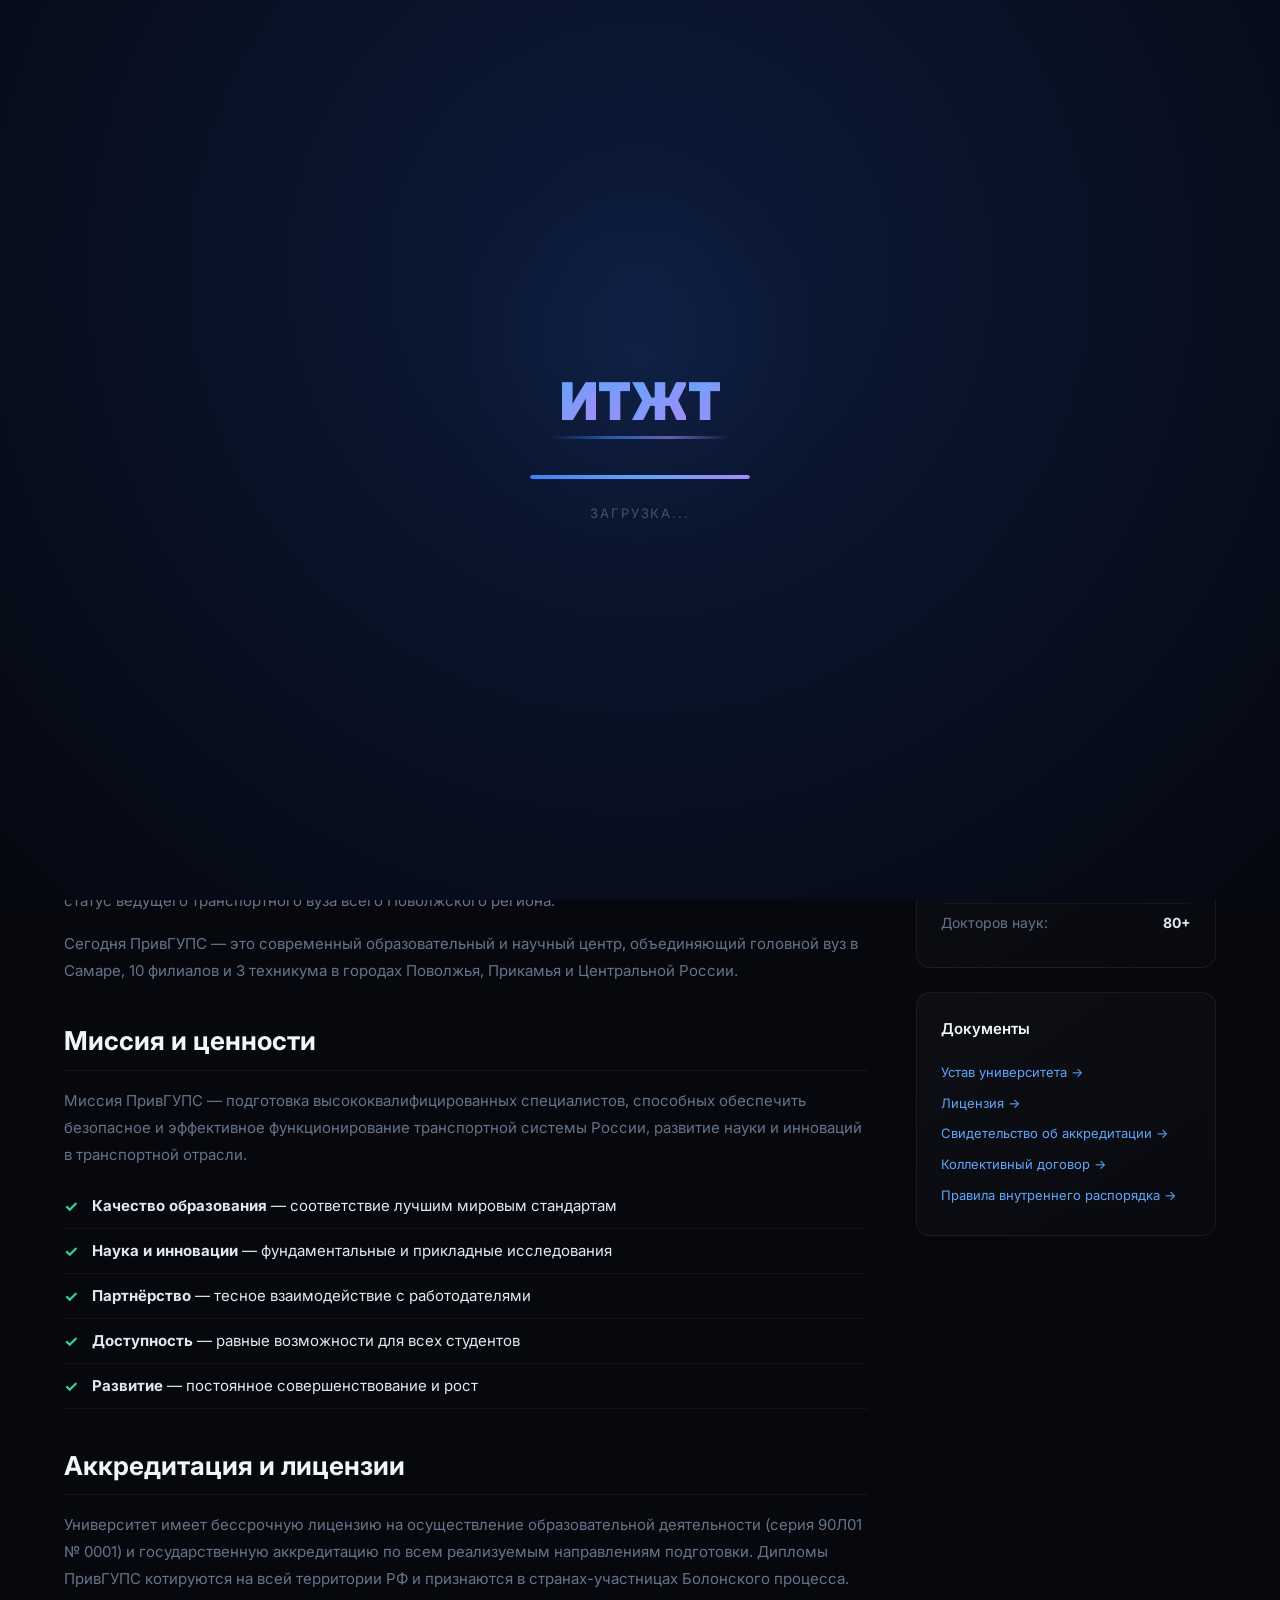
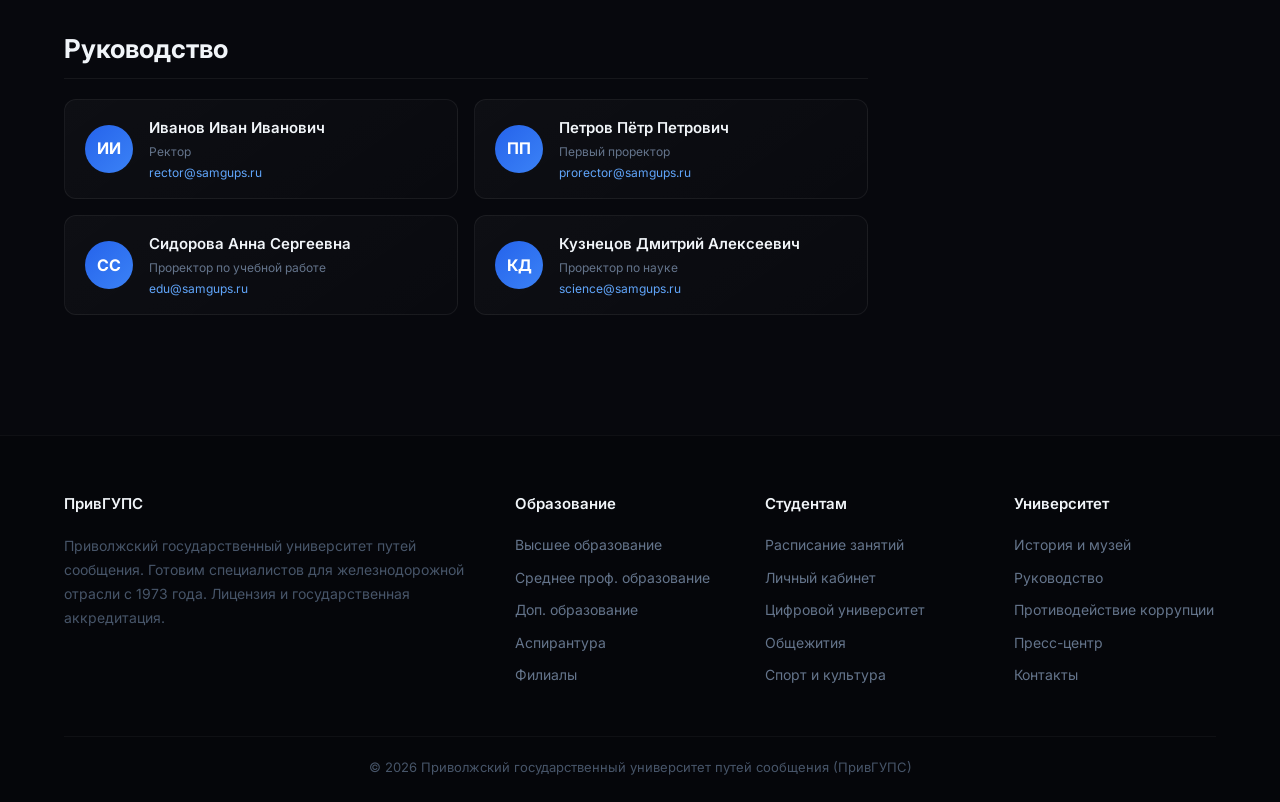
<file: about.html>
<!DOCTYPE html>
<html lang="ru" data-theme="dark">
<head>
  <meta charset="UTF-8">
  <meta name="viewport" content="width=device-width, initial-scale=1.0">
  <title data-i18n="aboutTitle">О ПривГУПС — Приволжский государственный университет путей сообщения</title>
  <meta name="description" content="ПривГУПС — ведущий транспортный вуз Поволжья. История, миссия, руководство, аккредитация и достижения университета.">
  <meta property="og:title" content="О ПривГУПС — Приволжский государственный университет путей сообщения">
  <meta property="og:description" content="История, миссия, руководство, аккредитация и достижения ПривГУПС.">
  <meta property="og:type" content="website">
  <meta property="og:url" content="https://samgups.ru/about.html">
  <meta property="og:locale" content="ru_RU">
  <meta name="twitter:card" content="summary_large_image">
  <meta name="twitter:title" content="О ПривГУПС — Приволжский государственный университет путей сообщения">
  <meta name="twitter:description" content="История, миссия, руководство, аккредитация и достижения ПривГУПС.">
  <link rel="preconnect" href="https://fonts.googleapis.com">
  <link href="https://fonts.googleapis.com/css2?family=Inter:wght@400;500;600;700;800;900&display=swap" rel="stylesheet">
  <link rel="stylesheet" href="style.css">
</head>
<body>

  <!-- ═══ ПРЕЛОАДЕР ═══ -->
  <div class="preloader" id="preloader">
    <div class="preloader-glow"></div>
    <div class="preloader-logo">
      <span class="preloader-logo-letter">И</span>
      <span class="preloader-logo-letter">Т</span>
      <span class="preloader-logo-letter">Ж</span>
      <span class="preloader-logo-letter">Т</span>
    </div>
    <div class="preloader-underline"></div>
    <div class="preloader-progress">
      <div class="preloader-progress-track">
        <div class="preloader-progress-fill"></div>
      </div>
    </div>
    <div class="preloader-sub" data-i18n="loading">Загрузка</div>
  </div>

  <!-- ═══ ВЕРХНЯЯ ПАНЕЛЬ ═══ -->
  <div class="top-bar">
    <div class="container">
      <span data-i18n="siteTitle">Приволжский государственный университет путей сообщения</span>
      <div class="top-bar-links">
        <a href="tel:88007752325" class="essential" data-i18n="topPhone">8-800-775-23-25</a>
        <span style="color:var(--text-dim);">|</span>
        <a href="#" class="essential" data-i18n="topBlind">Версия для слабовидящих</a>
      </div>
    </div>
  </div>

  <!-- ═══ ШАПКА ═══ -->
  <header class="main-header">
    <div class="container">
      <a href="/" class="logo-wrap">
        <div class="logo-icon">П</div>
        <div>
          <div class="logo-text" data-i18n="siteShort">ПривГУПС</div>
          <small class="logo-text" style="font-weight:400;font-size:12px;color:var(--text-muted);display:block;">Приволжский государственный университет путей сообщения</small>
        </div>
      </a>
      <nav class="main-nav" id="mainNav">
        <a href="index.html">Главная</a>
        <a href="about.html" class="active">Об университете</a>
        <a href="education.html">Образование</a>
        <a href="index.html#science">Наука</a>
        <a href="index.html#structure">Структура</a>
        <a href="news.html">Новости</a>
        <a href="contacts.html">Контакты</a>
      </nav>
      <div class="header-actions">
        <button class="icon-btn lang-btn-ru" title="Русский">RU</button>
        <button class="icon-btn lang-btn-en" title="English">EN</button>
        <button class="icon-btn search-btn" aria-label="Поиск" onclick="toggleSearch()">🔍</button>
        <button class="icon-btn theme-btn" aria-label="Toggle theme"><span class="icon">☀</span></button>
        <button class="menu-toggle" id="menuToggle" aria-label="Меню">
          <span></span><span></span><span></span>
        </button>
      </div>
    </div>
  </header>

  <!-- ═══ СТРАНИЦА: ОБ УНИВЕРСИТЕТЕ ═══ -->
  <section class="page-hero">
    <div class="container">
      <div class="page-hero-content">
        <span class="section-tag" data-i18n="aboutTag">О университете</span>
        <h1 data-i18n="aboutTitle">Приволжский государственный университет путей сообщения</h1>
        <p data-i18n="aboutDesc">ПривГУПС — ведущий транспортный вуз Поволжья, готовящий специалистов для железнодорожной отрасли и транспортного комплекса России</p>
      </div>
    </div>
  </section>

  <section class="section">
    <div class="container">
      <div class="content-grid">
        <div class="content-main">
          <h2>История университета</h2>
          <p>Приволжский государственный университет путей сообщения (ранее — СамГУПС) ведёт свою историю с 1973 года, когда был основан Куйбышевский институт инженеров железнодорожного транспорта. За десятилетия работы вуз подготовил десятки тысяч высококвалифицированных специалистов для железнодорожного транспорта.</p>
          <p>В 1993 году институт получил статус академии, а в 2005 — статус университета. В 2025 году университет переименован в Приволжский государственный университет путей сообщения (ПривГУПС), отражая свой статус ведущего транспортного вуза всего Поволжского региона.</p>
          <p>Сегодня ПривГУПС — это современный образовательный и научный центр, объединяющий головной вуз в Самаре, 10 филиалов и 3 техникума в городах Поволжья, Прикамья и Центральной России.</p>

          <h2>Миссия и ценности</h2>
          <p>Миссия ПривГУПС — подготовка высококвалифицированных специалистов, способных обеспечить безопасное и эффективное функционирование транспортной системы России, развитие науки и инноваций в транспортной отрасли.</p>
          <ul class="content-list">
            <li><strong>Качество образования</strong> — соответствие лучшим мировым стандартам</li>
            <li><strong>Наука и инновации</strong> — фундаментальные и прикладные исследования</li>
            <li><strong>Партнёрство</strong> — тесное взаимодействие с работодателями</li>
            <li><strong>Доступность</strong> — равные возможности для всех студентов</li>
            <li><strong>Развитие</strong> — постоянное совершенствование и рост</li>
          </ul>

          <h2>Аккредитация и лицензии</h2>
          <p>Университет имеет бессрочную лицензию на осуществление образовательной деятельности (серия 90Л01 № 0001) и государственную аккредитацию по всем реализуемым направлениям подготовки. Дипломы ПривГУПС котируются на всей территории РФ и признаются в странах-участницах Болонского процесса.</p>

          <h2>Руководство</h2>
          <div class="staff-grid">
            <div class="staff-card">
              <div class="staff-avatar">ИИ</div>
              <div class="staff-info">
                <div class="staff-name">Иванов Иван Иванович</div>
                <div class="staff-role">Ректор</div>
                <div class="staff-phone">rector@samgups.ru</div>
              </div>
            </div>
            <div class="staff-card">
              <div class="staff-avatar">ПП</div>
              <div class="staff-info">
                <div class="staff-name">Петров Пётр Петрович</div>
                <div class="staff-role">Первый проректор</div>
                <div class="staff-phone">prorector@samgups.ru</div>
              </div>
            </div>
            <div class="staff-card">
              <div class="staff-avatar">СС</div>
              <div class="staff-info">
                <div class="staff-name">Сидорова Анна Сергеевна</div>
                <div class="staff-role">Проректор по учебной работе</div>
                <div class="staff-phone">edu@samgups.ru</div>
              </div>
            </div>
            <div class="staff-card">
              <div class="staff-avatar">КД</div>
              <div class="staff-info">
                <div class="staff-name">Кузнецов Дмитрий Алексеевич</div>
                <div class="staff-role">Проректор по науке</div>
                <div class="staff-phone">science@samgups.ru</div>
              </div>
            </div>
          </div>
        </div>
        <aside class="content-sidebar">
          <div class="sidebar-card">
            <h3>Ключевые факты</h3>
            <div class="fact-row"><span>Год основания:</span><strong>1973</strong></div>
            <div class="fact-row"><span>Студентов:</span><strong>12 000+</strong></div>
            <div class="fact-row"><span>Направлений:</span><strong>40+</strong></div>
            <div class="fact-row"><span>Филиалов:</span><strong>10</strong></div>
            <div class="fact-row"><span>Преподавателей:</span><strong>600+</strong></div>
            <div class="fact-row"><span>Докторов наук:</span><strong>80+</strong></div>
          </div>
          <div class="sidebar-card">
            <h3>Документы</h3>
            <a href="#">Устав университета →</a>
            <a href="#">Лицензия →</a>
            <a href="#">Свидетельство об аккредитации →</a>
            <a href="#">Коллективный договор →</a>
            <a href="#">Правила внутреннего распорядка →</a>
          </div>
        </aside>
      </div>
    </div>
  </section>

  <!-- ═══ ПОДВАЛ ═══ -->
  <footer class="footer">
    <div class="container">
      <div class="footer-grid">
        <div>
          <h4 data-i18n="siteShort">ПривГУПС</h4>
          <p data-i18n="footerDesc">Приволжский государственный университет путей сообщения. Готовим специалистов для железнодорожной отрасли с 1973 года. Лицензия и государственная аккредитация.</p>
        </div>
        <div>
          <h4 data-i18n="footerEdu">Образование</h4>
          <a href="education.html" data-i18n="footerEdu1">Высшее образование</a>
          <a href="education.html" data-i18n="footerEdu2">Среднее проф. образование</a>
          <a href="education.html" data-i18n="footerEdu3">Доп. образование</a>
          <a href="education.html" data-i18n="footerEdu4">Аспирантура</a>
          <a href="index.html#branches" data-i18n="footerEdu5">Филиалы</a>
        </div>
        <div>
          <h4 data-i18n="footerStudents">Студентам</h4>
          <a href="https://euniver.samgups.ru" target="_blank" data-i18n="footerStud1">Расписание занятий</a>
          <a href="https://euniver.samgups.ru" target="_blank" data-i18n="footerStud2">Личный кабинет</a>
          <a href="https://euniver.samgups.ru" target="_blank" data-i18n="footerStud3">Цифровой университет</a>
          <a href="#" data-i18n="footerStud4">Общежития</a>
          <a href="#" data-i18n="footerStud5">Спорт и культура</a>
        </div>
        <div>
          <h4 data-i18n="footerUniv">Университет</h4>
          <a href="about.html" data-i18n="footerUniv1">История и музей</a>
          <a href="about.html" data-i18n="footerUniv2">Руководство</a>
          <a href="#" data-i18n="footerUniv3">Противодействие коррупции</a>
          <a href="#" data-i18n="footerUniv4">Пресс-центр</a>
          <a href="contacts.html" data-i18n="footerUniv5">Контакты</a>
        </div>
      </div>
      <div class="footer-bottom" data-i18n="footerCopy">© 2026 Приволжский государственный университет путей сообщения (ПривГУПС)</div>
    </div>
  </footer>

  <!-- ═══ КНОПКА «НАВЕРХ» ═══ -->
  <button class="scroll-top" id="scrollTop" aria-label="Наверх">↑</button>

  <script src="script.js"></script>
</body>
</html>
</file>
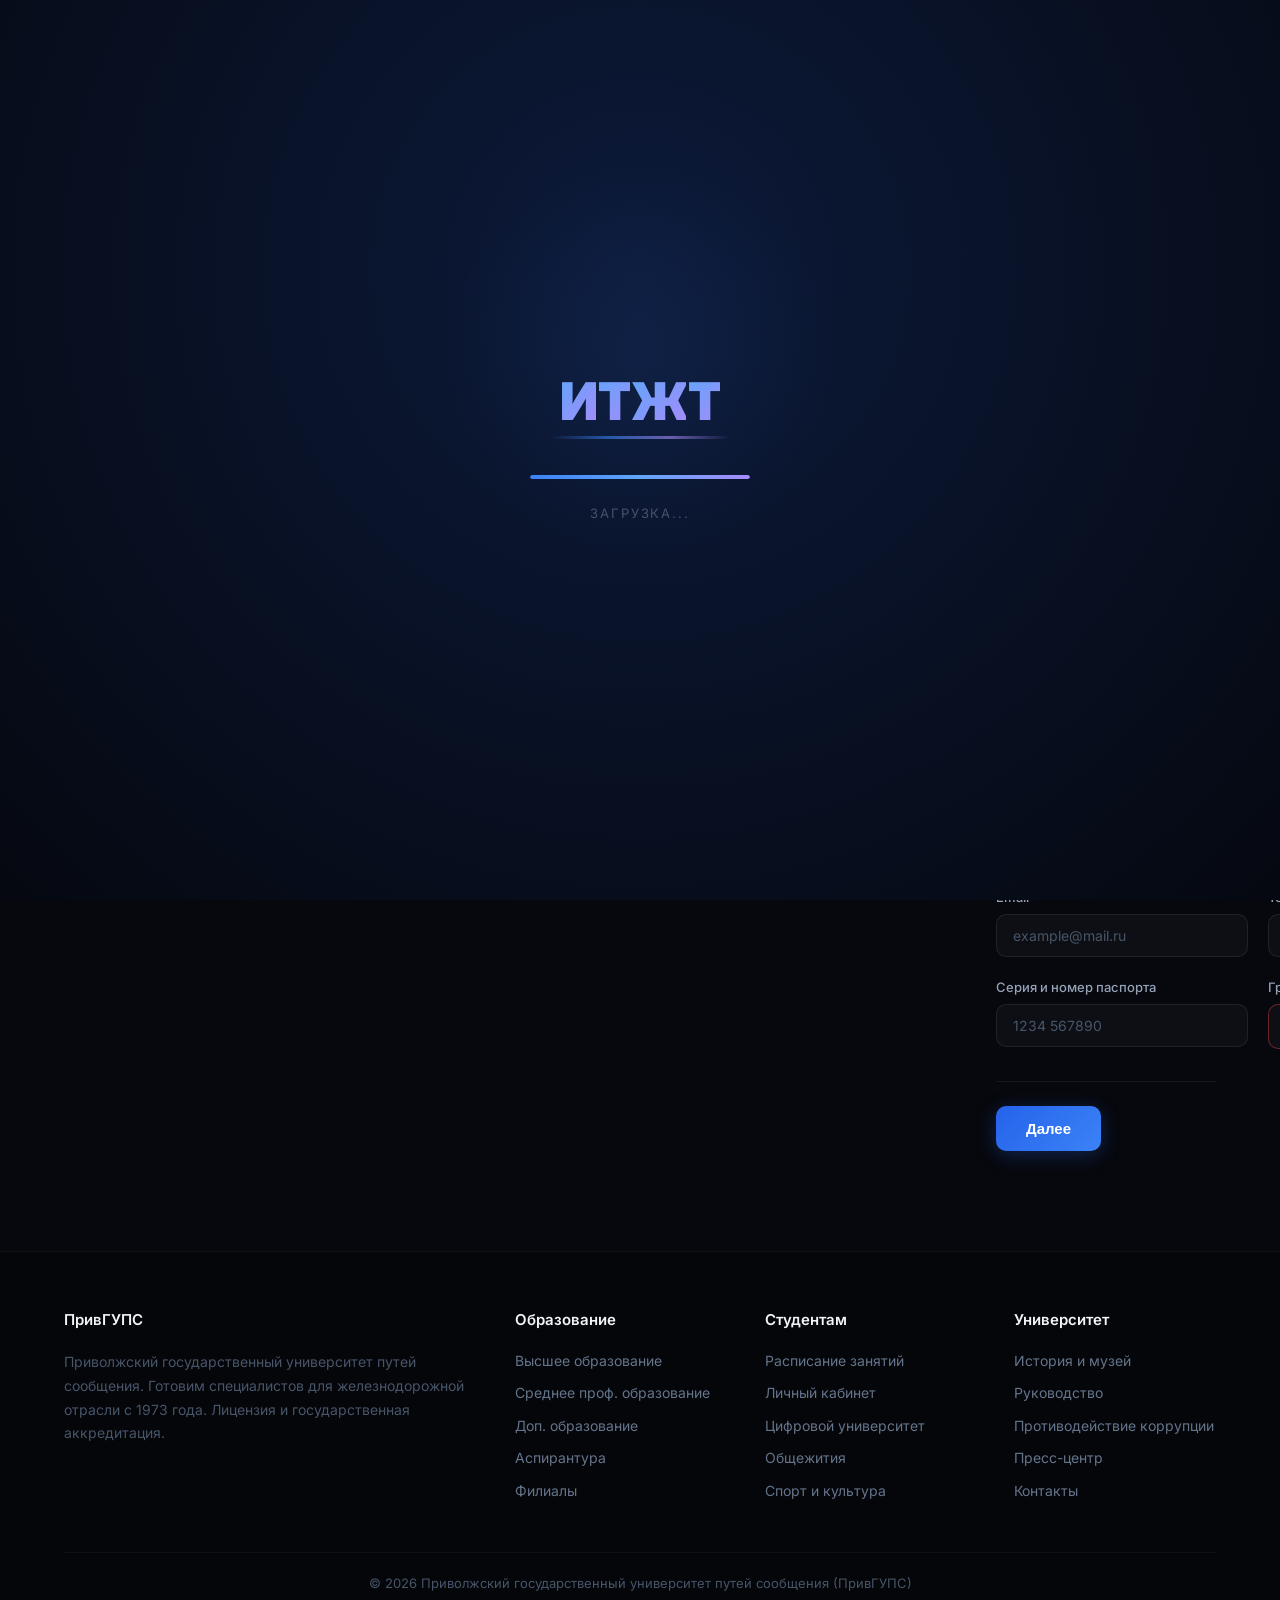
<file: applicant.html>
<!DOCTYPE html>
<html lang="ru" data-theme="dark">
<head>
  <meta charset="UTF-8">
  <meta name="viewport" content="width=device-width, initial-scale=1.0">
  <title>Личный кабинет абитуриента — ПривГУПС</title>
  <meta name="description" content="Подача документов в ПривГУПС онлайн. Заполните анкету, выберите направление и прикрепите документы.">
  <meta property="og:title" content="Личный кабинет абитуриента — ПривГУПС">
  <meta property="og:description" content="Подача документов в ПривГУПС онлайн.">
  <meta property="og:type" content="website">
  <meta property="og:url" content="https://samgups.ru/applicant.html">
  <meta property="og:locale" content="ru_RU">
  <meta name="twitter:card" content="summary_large_image">
  <meta name="twitter:title" content="Личный кабинет абитуриента — ПривГУПС">
  <meta name="twitter:description" content="Подача документов в ПривГУПС онлайн.">
  <link rel="preconnect" href="https://fonts.googleapis.com">
  <link href="https://fonts.googleapis.com/css2?family=Inter:wght@400;500;600;700;800;900&display=swap" rel="stylesheet">
  <link rel="stylesheet" href="style.css">
</head>
<body>

  <div class="preloader" id="preloader">
    <div class="preloader-glow"></div>
    <div class="preloader-logo">
      <span class="preloader-logo-letter">И</span>
      <span class="preloader-logo-letter">Т</span>
      <span class="preloader-logo-letter">Ж</span>
      <span class="preloader-logo-letter">Т</span>
    </div>
    <div class="preloader-underline"></div>
    <div class="preloader-progress">
      <div class="preloader-progress-track">
        <div class="preloader-progress-fill"></div>
      </div>
    </div>
    <div class="preloader-sub" data-i18n="loading">Загрузка</div>
  </div>

  <div class="top-bar">
    <div class="container">
      <span data-i18n="siteTitle">Приволжский государственный университет путей сообщения</span>
      <div class="top-bar-links">
        <a href="tel:88007752325" class="essential" data-i18n="topPhone">8-800-775-23-25</a>
        <span style="color:var(--text-dim);">|</span>
        <a href="#" class="essential" data-i18n="topBlind">Версия для слабовидящих</a>
      </div>
    </div>
  </div>

  <header class="main-header">
    <div class="container">
      <a href="/" class="logo-wrap">
        <div class="logo-icon">П</div>
        <div>
          <div class="logo-text" data-i18n="siteShort">ПривГУПС</div>
          <small class="logo-text" style="font-weight:400;font-size:12px;color:var(--text-muted);display:block;">Приволжский государственный университет путей сообщения</small>
        </div>
      </a>
      <nav class="main-nav" id="mainNav">
        <a href="index.html">Главная</a>
        <a href="about.html">Об университете</a>
        <a href="education.html">Образование</a>
        <a href="index.html#science">Наука</a>
        <a href="index.html#structure">Структура</a>
        <a href="news.html">Новости</a>
        <a href="contacts.html">Контакты</a>
      </nav>
      <div class="header-actions">
        <button class="icon-btn search-btn" aria-label="Поиск" onclick="toggleSearch()">🔍</button>
        <button class="icon-btn theme-btn" aria-label="Toggle theme"><span class="icon">☀</span></button>
        <button class="menu-toggle" id="menuToggle" aria-label="Меню">
          <span></span><span></span><span></span>
        </button>
      </div>
    </div>
  </header>

  <section class="page-hero">
    <div class="container">
      <div class="page-hero-content">
        <span class="section-tag">📋</span>
        <h1>Личный кабинет абитуриента</h1>
        <p>Заполните анкету для поступления в ПривГУПС. Все поля обязательны для отправки.</p>
      </div>
    </div>
  </section>

  <section class="section">
    <div class="container">
      <div class="applicant-form-wrap">
        <form class="applicant-form" id="applicantForm" onsubmit="return submitApplicantForm(event)">
          <div class="form-step active" id="step1">
            <div class="step-header">
              <span class="step-num">1</span>
              <div>
                <div class="step-title">Личные данные</div>
                <div class="step-desc">ФИО, контакты, документ, удостоверяющий личность</div>
              </div>
            </div>
            <div class="form-grid">
              <div class="form-field">
                <label>Фамилия</label>
                <input type="text" required pattern="[А-Яа-яA-Za-z\- ]+" title="Только буквы и дефис">
              </div>
              <div class="form-field">
                <label>Имя</label>
                <input type="text" required pattern="[А-Яа-яA-Za-z\- ]+" title="Только буквы и дефис">
              </div>
              <div class="form-field">
                <label>Отчество</label>
                <input type="text" pattern="[А-Яа-яA-Za-z\- ]*" title="Только буквы и дефис">
              </div>
              <div class="form-field">
                <label>Дата рождения</label>
                <input type="date" required>
              </div>
              <div class="form-field">
                <label>Email</label>
                <input type="email" required placeholder="example@mail.ru">
              </div>
              <div class="form-field">
                <label>Телефон</label>
                <input type="tel" required placeholder="+7 (___) ___-__-__" pattern="[\+\d\s\(\)\-]{10,}">
              </div>
              <div class="form-field">
                <label>Серия и номер паспорта</label>
                <input type="text" required placeholder="1234 567890" pattern="\d{4}\s?\d{6}">
              </div>
              <div class="form-field">
                <label>Гражданство</label>
                <select required>
                  <option value="">Выберите...</option>
                  <option>Российская Федерация</option>
                  <option>СНГ</option>
                  <option>Другое</option>
                </select>
              </div>
            </div>
          </div>

          <div class="form-step" id="step2">
            <div class="step-header">
              <span class="step-num">2</span>
              <div>
                <div class="step-title">Выбор направления</div>
                <div class="step-desc">Уровень образования и специальность</div>
              </div>
            </div>
            <div class="form-grid">
              <div class="form-field">
                <label>Уровень образования</label>
                <select required onchange="filterPrograms(this.value)">
                  <option value="">Выберите...</option>
                  <option value="bachelor">Бакалавриат</option>
                  <option value="specialist">Специалитет</option>
                  <option value="master">Магистратура</option>
                  <option value="postgrad">Аспирантура</option>
                  <option value="spo">Среднее профессиональное</option>
                </select>
              </div>
              <div class="form-field">
                <label>Направление подготовки</label>
                <select required id="programSelect">
                  <option value="">Сначала выберите уровень</option>
                </select>
              </div>
              <div class="form-field">
                <label>Форма обучения</label>
                <select required>
                  <option value="">Выберите...</option>
                  <option>Очная</option>
                  <option>Очно-заочная</option>
                  <option>Заочная</option>
                </select>
              </div>
              <div class="form-field">
                <label>На базе какого образования поступаете?</label>
                <select required>
                  <option value="">Выберите...</option>
                  <option>Среднее общее (11 классов)</option>
                  <option>Среднее профессиональное</option>
                  <option>Высшее</option>
                </select>
              </div>
            </div>
          </div>

          <div class="form-step" id="step3">
            <div class="step-header">
              <span class="step-num">3</span>
              <div>
                <div class="step-title">Документы</div>
                <div class="step-desc">Загрузите сканы необходимых документов</div>
              </div>
            </div>
            <div class="form-grid">
              <div class="form-field">
                <label>Паспорт (главная страница)</label>
                <div class="file-upload" onclick="this.querySelector('input').click()">
                  <input type="file" accept=".pdf,.jpg,.jpeg,.png" required hidden>
                  <span class="file-upload-text">Нажмите для загрузки</span>
                  <span class="file-upload-hint">PDF, JPG, PNG до 10 МБ</span>
                </div>
              </div>
              <div class="form-field">
                <label>Документ об образовании</label>
                <div class="file-upload" onclick="this.querySelector('input').click()">
                  <input type="file" accept=".pdf,.jpg,.jpeg,.png" required hidden>
                  <span class="file-upload-text">Нажмите для загрузки</span>
                  <span class="file-upload-hint">PDF, JPG, PNG до 10 МБ</span>
                </div>
              </div>
              <div class="form-field">
                <label>Фотография 3×4</label>
                <div class="file-upload" onclick="this.querySelector('input').click()">
                  <input type="file" accept=".jpg,.jpeg,.png" required hidden>
                  <span class="file-upload-text">Нажмите для загрузки</span>
                  <span class="file-upload-hint">JPG, PNG до 5 МБ</span>
                </div>
              </div>
              <div class="form-field">
                <label>Дополнительные документы (если есть)</label>
                <div class="file-upload" onclick="this.querySelector('input').click()">
                  <input type="file" accept=".pdf,.jpg,.jpeg,.png" multiple hidden>
                  <span class="file-upload-text">Нажмите для загрузки</span>
                  <span class="file-upload-hint">Можно выбрать несколько файлов</span>
                </div>
              </div>
            </div>
          </div>

          <!-- Кнопки навигации по шагам -->
          <div class="form-nav">
            <button type="button" class="btn btn-outline" id="prevBtn" onclick="prevStep()" style="display:none;">Назад</button>
            <button type="button" class="btn btn-primary" id="nextBtn" onclick="nextStep()">Далее</button>
            <button type="submit" class="btn btn-primary" id="submitBtn" style="display:none;">Отправить заявку</button>
          </div>
        </form>

        <!-- Прогресс-бар -->
        <div class="form-progress">
          <div class="form-progress-bar" id="progressBar"></div>
          <div class="form-progress-steps">
            <span class="form-progress-dot active" data-step="1">1</span>
            <span class="form-progress-line"></span>
            <span class="form-progress-dot" data-step="2">2</span>
            <span class="form-progress-line"></span>
            <span class="form-progress-dot" data-step="3">3</span>
          </div>
        </div>
      </div>
    </div>
  </section>

  <footer class="footer">
    <div class="container">
      <div class="footer-grid">
        <div>
          <h4 data-i18n="siteShort">ПривГУПС</h4>
          <p data-i18n="footerDesc">Приволжский государственный университет путей сообщения. Готовим специалистов для железнодорожной отрасли с 1973 года. Лицензия и государственная аккредитация.</p>
        </div>
        <div>
          <h4 data-i18n="footerEdu">Образование</h4>
          <a href="education.html" data-i18n="footerEdu1">Высшее образование</a>
          <a href="education.html" data-i18n="footerEdu2">Среднее проф. образование</a>
          <a href="education.html" data-i18n="footerEdu3">Доп. образование</a>
          <a href="education.html" data-i18n="footerEdu4">Аспирантура</a>
          <a href="index.html#branches" data-i18n="footerEdu5">Филиалы</a>
        </div>
        <div>
          <h4 data-i18n="footerStudents">Студентам</h4>
          <a href="https://euniver.samgups.ru" target="_blank" data-i18n="footerStud1">Расписание занятий</a>
          <a href="https://euniver.samgups.ru" target="_blank" data-i18n="footerStud2">Личный кабинет</a>
          <a href="https://euniver.samgups.ru" target="_blank" data-i18n="footerStud3">Цифровой университет</a>
          <a href="#" data-i18n="footerStud4">Общежития</a>
          <a href="#" data-i18n="footerStud5">Спорт и культура</a>
        </div>
        <div>
          <h4 data-i18n="footerUniv">Университет</h4>
          <a href="about.html" data-i18n="footerUniv1">История и музей</a>
          <a href="about.html" data-i18n="footerUniv2">Руководство</a>
          <a href="#" data-i18n="footerUniv3">Противодействие коррупции</a>
          <a href="#" data-i18n="footerUniv4">Пресс-центр</a>
          <a href="contacts.html" data-i18n="footerUniv5">Контакты</a>
        </div>
      </div>
      <div class="footer-bottom" data-i18n="footerCopy">© 2026 Приволжский государственный университет путей сообщения (ПривГУПС)</div>
    </div>
  </footer>

  <button class="scroll-top" id="scrollTop" aria-label="Наверх">↑</button>

  <script src="script.js"></script>
</body>
</html>
</file>
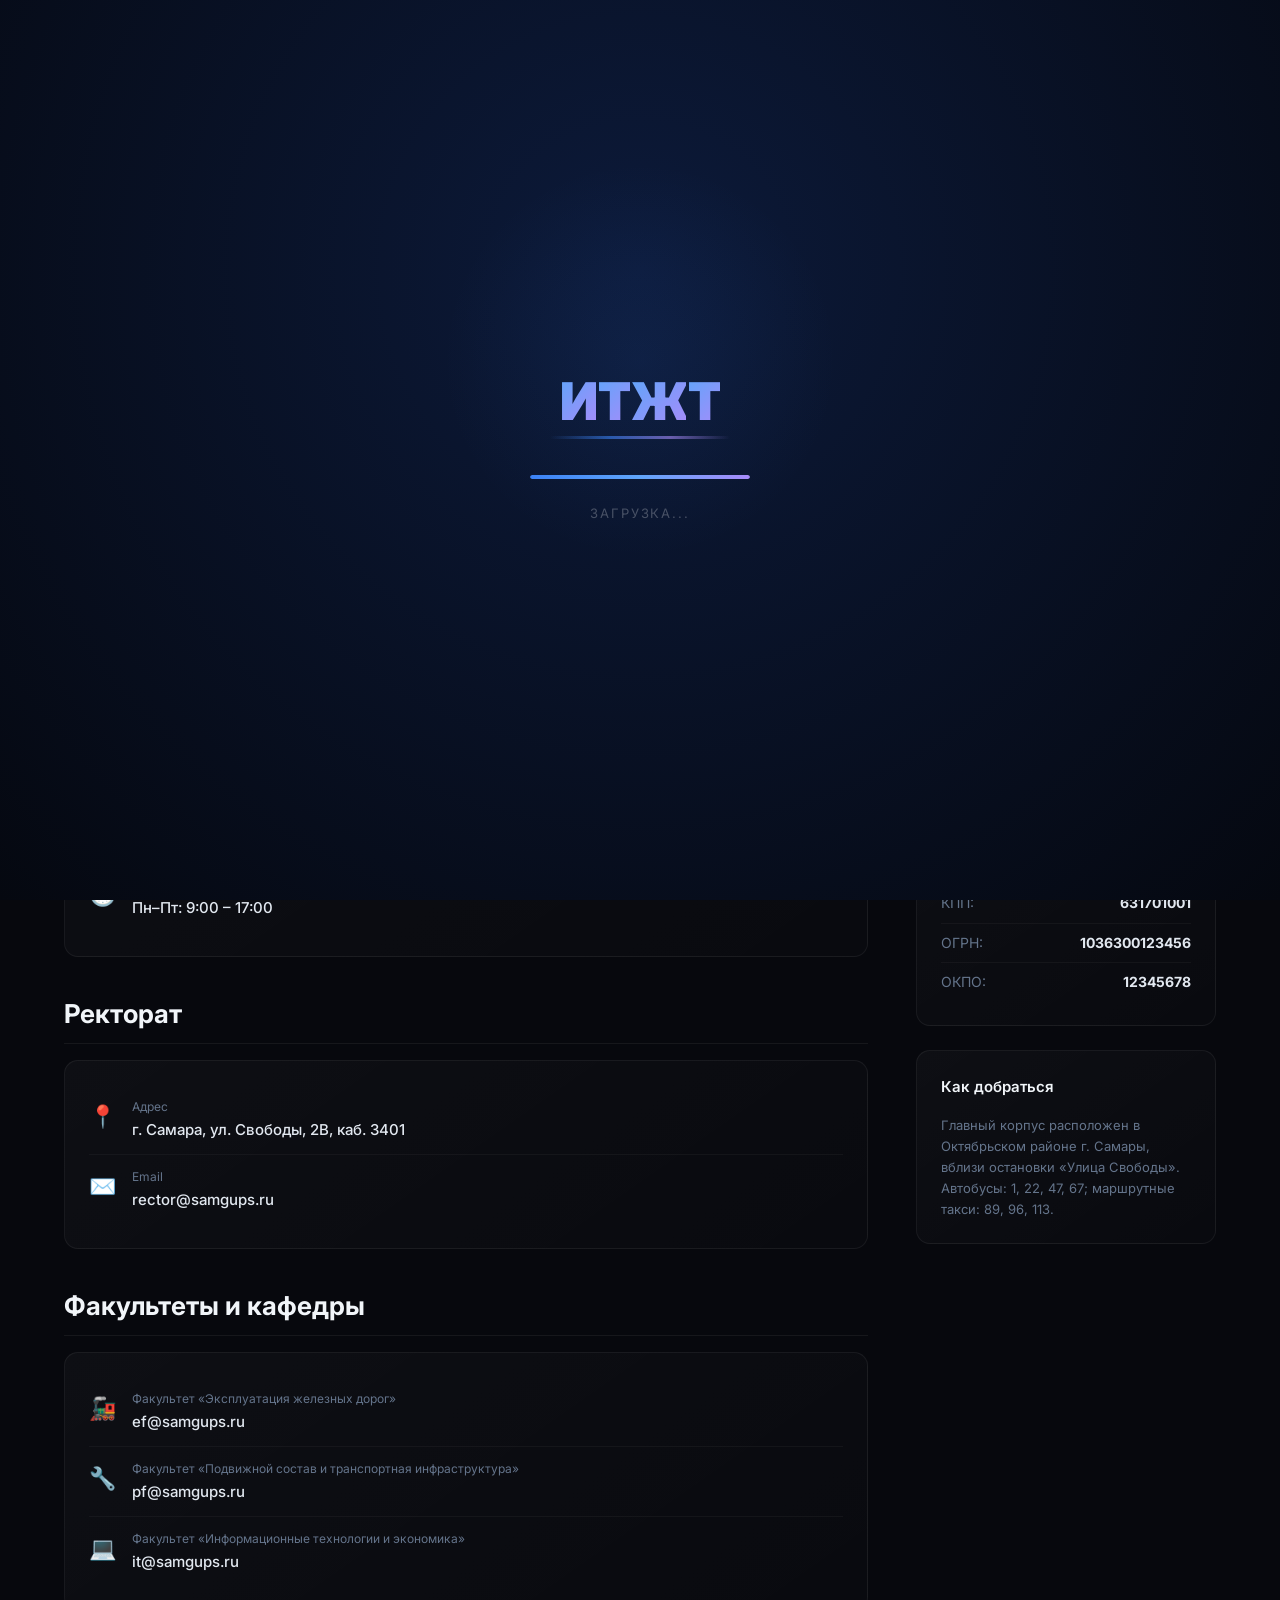
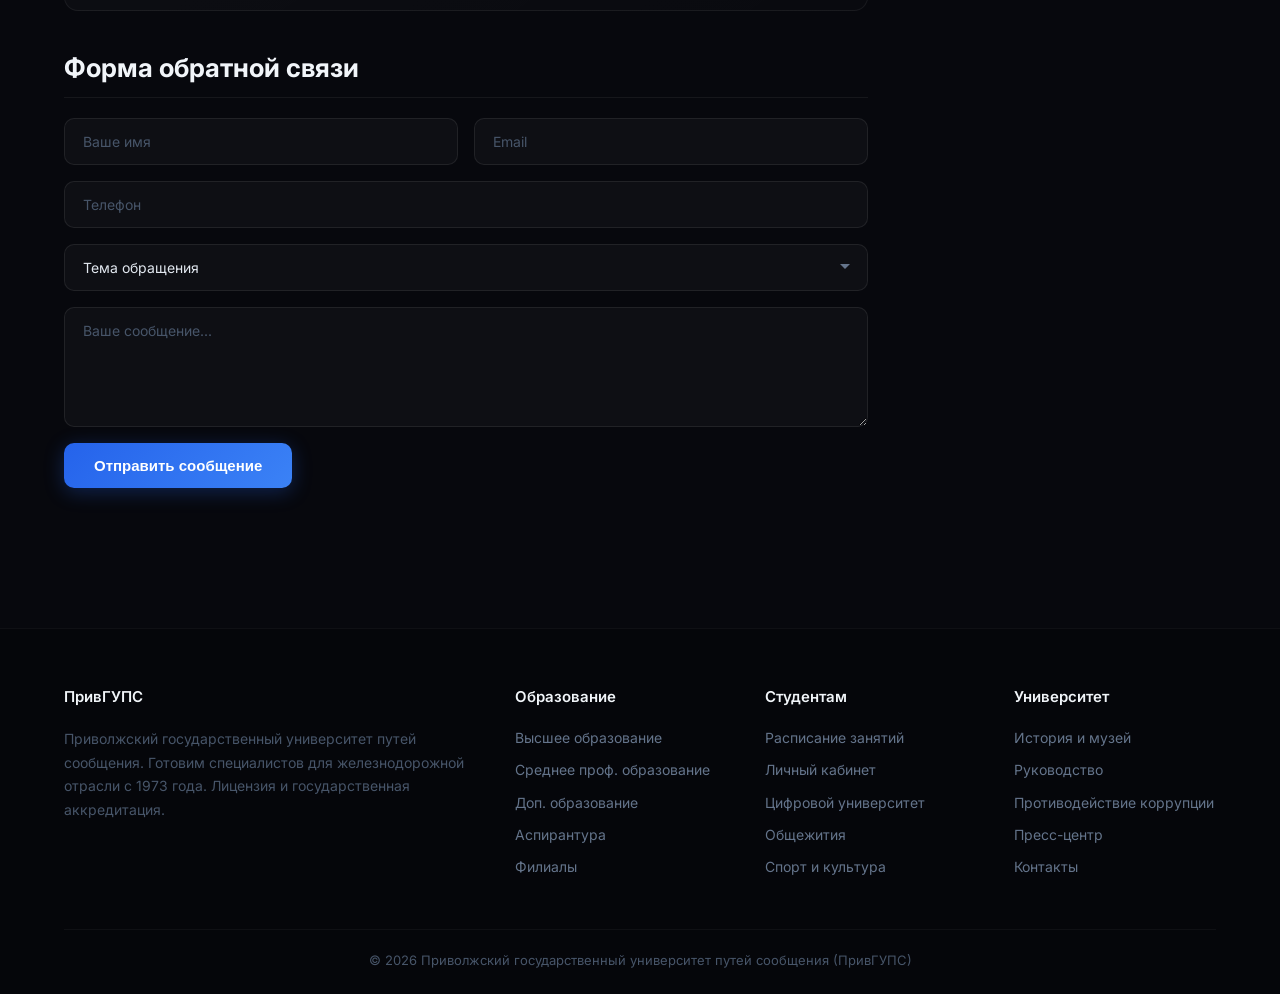
<file: contacts.html>
<!DOCTYPE html>
<html lang="ru" data-theme="dark">
<head>
  <meta charset="UTF-8">
  <meta name="viewport" content="width=device-width, initial-scale=1.0">
  <title>Контакты — ПривГУПС</title>
  <meta name="description" content="Контакты ПривГУПС: приёмная комиссия, ректорат, телефон, email, адрес. Форма обратной связи.">
  <meta property="og:title" content="Контакты — ПривГУПС">
  <meta property="og:description" content="Контакты ПривГУПС: приёмная комиссия, ректорат, телефон, email, адрес.">
  <meta property="og:type" content="website">
  <meta property="og:url" content="https://samgups.ru/contacts.html">
  <meta property="og:locale" content="ru_RU">
  <meta name="twitter:card" content="summary_large_image">
  <meta name="twitter:title" content="Контакты — ПривГУПС">
  <meta name="twitter:description" content="Контакты ПривГУПС: приёмная комиссия, ректорат, телефон, email, адрес.">
  <link rel="preconnect" href="https://fonts.googleapis.com">
  <link href="https://fonts.googleapis.com/css2?family=Inter:wght@400;500;600;700;800;900&display=swap" rel="stylesheet">
  <link rel="stylesheet" href="style.css">
</head>
<body>

  <div class="preloader" id="preloader">
    <div class="preloader-glow"></div>
    <div class="preloader-logo">
      <span class="preloader-logo-letter">И</span>
      <span class="preloader-logo-letter">Т</span>
      <span class="preloader-logo-letter">Ж</span>
      <span class="preloader-logo-letter">Т</span>
    </div>
    <div class="preloader-underline"></div>
    <div class="preloader-progress">
      <div class="preloader-progress-track">
        <div class="preloader-progress-fill"></div>
      </div>
    </div>
    <div class="preloader-sub" data-i18n="loading">Загрузка</div>
  </div>

  <div class="top-bar">
    <div class="container">
      <span data-i18n="siteTitle">Приволжский государственный университет путей сообщения</span>
      <div class="top-bar-links">
        <a href="tel:88007752325" class="essential" data-i18n="topPhone">8-800-775-23-25</a>
        <span style="color:var(--text-dim);">|</span>
        <a href="#" class="essential" data-i18n="topBlind">Версия для слабовидящих</a>
      </div>
    </div>
  </div>

  <header class="main-header">
    <div class="container">
      <a href="/" class="logo-wrap">
        <div class="logo-icon">П</div>
        <div>
          <div class="logo-text" data-i18n="siteShort">ПривГУПС</div>
          <small class="logo-text" style="font-weight:400;font-size:12px;color:var(--text-muted);display:block;">Приволжский государственный университет путей сообщения</small>
        </div>
      </a>
      <nav class="main-nav" id="mainNav">
        <a href="index.html">Главная</a>
        <a href="about.html">Об университете</a>
        <a href="education.html">Образование</a>
        <a href="index.html#science">Наука</a>
        <a href="index.html#structure">Структура</a>
        <a href="news.html">Новости</a>
        <a href="contacts.html" class="active">Контакты</a>
      </nav>
      <div class="header-actions">
        <button class="icon-btn lang-btn-ru" title="Русский">RU</button>
        <button class="icon-btn lang-btn-en" title="English">EN</button>
        <button class="icon-btn search-btn" aria-label="Поиск" onclick="toggleSearch()">🔍</button>
        <button class="icon-btn theme-btn" aria-label="Toggle theme"><span class="icon">☀</span></button>
        <button class="menu-toggle" id="menuToggle" aria-label="Меню">
          <span></span><span></span><span></span>
        </button>
      </div>
    </div>
  </header>

  <section class="page-hero">
    <div class="container">
      <div class="page-hero-content">
        <span class="section-tag" data-i18n="contactsTag">Контакты</span>
        <h1 data-i18n="contactsTitle">Свяжитесь с нами</h1>
        <p>Мы всегда рады ответить на ваши вопросы. Свяжитесь с нами удобным для вас способом.</p>
      </div>
    </div>
  </section>

  <section class="section">
    <div class="container">
      <div class="content-grid">
        <div class="content-main">
          <h2>Приёмная комиссия</h2>
          <div class="contact-card">
            <div class="contact-card-row">
              <span class="contact-card-icon">📞</span>
              <div>
                <div class="contact-card-label">Телефон</div>
                <div class="contact-card-value">8-800-775-23-25</div>
              </div>
            </div>
            <div class="contact-card-row">
              <span class="contact-card-icon">✉️</span>
              <div>
                <div class="contact-card-label">Email</div>
                <div class="contact-card-value">priem@samgups.ru</div>
              </div>
            </div>
            <div class="contact-card-row">
              <span class="contact-card-icon">📍</span>
              <div>
                <div class="contact-card-label">Адрес</div>
                <div class="contact-card-value">г. Самара, ул. Свободы, 2В</div>
              </div>
            </div>
            <div class="contact-card-row">
              <span class="contact-card-icon">🕐</span>
              <div>
                <div class="contact-card-label">Часы работы</div>
                <div class="contact-card-value">Пн–Пт: 9:00 – 17:00</div>
              </div>
            </div>
          </div>

          <h2>Ректорат</h2>
          <div class="contact-card">
            <div class="contact-card-row">
              <span class="contact-card-icon">📍</span>
              <div>
                <div class="contact-card-label">Адрес</div>
                <div class="contact-card-value">г. Самара, ул. Свободы, 2В, каб. 3401</div>
              </div>
            </div>
            <div class="contact-card-row">
              <span class="contact-card-icon">✉️</span>
              <div>
                <div class="contact-card-label">Email</div>
                <div class="contact-card-value">rector@samgups.ru</div>
              </div>
            </div>
          </div>

          <h2>Факультеты и кафедры</h2>
          <div class="contact-card">
            <div class="contact-card-row">
              <span class="contact-card-icon">🚂</span>
              <div>
                <div class="contact-card-label">Факультет «Эксплуатация железных дорог»</div>
                <div class="contact-card-value">ef@samgups.ru</div>
              </div>
            </div>
            <div class="contact-card-row">
              <span class="contact-card-icon">🔧</span>
              <div>
                <div class="contact-card-label">Факультет «Подвижной состав и транспортная инфраструктура»</div>
                <div class="contact-card-value">pf@samgups.ru</div>
              </div>
            </div>
            <div class="contact-card-row">
              <span class="contact-card-icon">💻</span>
              <div>
                <div class="contact-card-label">Факультет «Информационные технологии и экономика»</div>
                <div class="contact-card-value">it@samgups.ru</div>
              </div>
            </div>
          </div>

          <h2>Форма обратной связи</h2>
          <form class="contact-page-form" onsubmit="event.preventDefault();alert('Спасибо! Ваше сообщение отправлено. Мы свяжемся с вами в ближайшее время.');">
            <div class="form-row">
              <input type="text" placeholder="Ваше имя" required>
              <input type="email" placeholder="Email" required>
            </div>
            <input type="tel" placeholder="Телефон">
            <select required>
              <option value="">Тема обращения</option>
              <option>Поступление и приём</option>
              <option>Вопросы по обучению</option>
              <option>Сотрудничество</option>
              <option>Другое</option>
            </select>
            <textarea placeholder="Ваше сообщение..." required></textarea>
            <button type="submit" class="btn btn-primary" style="align-self:flex-start;">Отправить сообщение</button>
          </form>
        </div>
        <aside class="content-sidebar">
          <div class="sidebar-card">
            <h3>Цифровой университет</h3>
            <p style="font-size:13px;color:var(--text-muted);margin-bottom:12px;">Электронная образовательная среда ПривГУПС: расписание, оценки, личное портфолио.</p>
            <a href="https://euniver.samgups.ru" target="_blank" class="btn btn-primary" style="width:100%;justify-content:center;">Перейти →</a>
          </div>
          <div class="sidebar-card">
            <h3>Реквизиты</h3>
            <div class="fact-row"><span>ИНН:</span><strong>6317012345</strong></div>
            <div class="fact-row"><span>КПП:</span><strong>631701001</strong></div>
            <div class="fact-row"><span>ОГРН:</span><strong>1036300123456</strong></div>
            <div class="fact-row"><span>ОКПО:</span><strong>12345678</strong></div>
          </div>
          <div class="sidebar-card">
            <h3>Как добраться</h3>
            <p style="font-size:13px;color:var(--text-muted);">Главный корпус расположен в Октябрьском районе г. Самары, вблизи остановки «Улица Свободы». Автобусы: 1, 22, 47, 67; маршрутные такси: 89, 96, 113.</p>
          </div>
        </aside>
      </div>
    </div>
  </section>

  <footer class="footer">
    <div class="container">
      <div class="footer-grid">
        <div>
          <h4 data-i18n="siteShort">ПривГУПС</h4>
          <p data-i18n="footerDesc">Приволжский государственный университет путей сообщения. Готовим специалистов для железнодорожной отрасли с 1973 года. Лицензия и государственная аккредитация.</p>
        </div>
        <div>
          <h4 data-i18n="footerEdu">Образование</h4>
          <a href="education.html" data-i18n="footerEdu1">Высшее образование</a>
          <a href="education.html" data-i18n="footerEdu2">Среднее проф. образование</a>
          <a href="education.html" data-i18n="footerEdu3">Доп. образование</a>
          <a href="education.html" data-i18n="footerEdu4">Аспирантура</a>
          <a href="index.html#branches" data-i18n="footerEdu5">Филиалы</a>
        </div>
        <div>
          <h4 data-i18n="footerStudents">Студентам</h4>
          <a href="https://euniver.samgups.ru" target="_blank" data-i18n="footerStud1">Расписание занятий</a>
          <a href="https://euniver.samgups.ru" target="_blank" data-i18n="footerStud2">Личный кабинет</a>
          <a href="https://euniver.samgups.ru" target="_blank" data-i18n="footerStud3">Цифровой университет</a>
          <a href="#" data-i18n="footerStud4">Общежития</a>
          <a href="#" data-i18n="footerStud5">Спорт и культура</a>
        </div>
        <div>
          <h4 data-i18n="footerUniv">Университет</h4>
          <a href="about.html" data-i18n="footerUniv1">История и музей</a>
          <a href="about.html" data-i18n="footerUniv2">Руководство</a>
          <a href="#" data-i18n="footerUniv3">Противодействие коррупции</a>
          <a href="#" data-i18n="footerUniv4">Пресс-центр</a>
          <a href="contacts.html" data-i18n="footerUniv5">Контакты</a>
        </div>
      </div>
      <div class="footer-bottom" data-i18n="footerCopy">© 2026 Приволжский государственный университет путей сообщения (ПривГУПС)</div>
    </div>
  </footer>

  <button class="scroll-top" id="scrollTop" aria-label="Наверх">↑</button>

  <script src="script.js"></script>
</body>
</html>
</file>
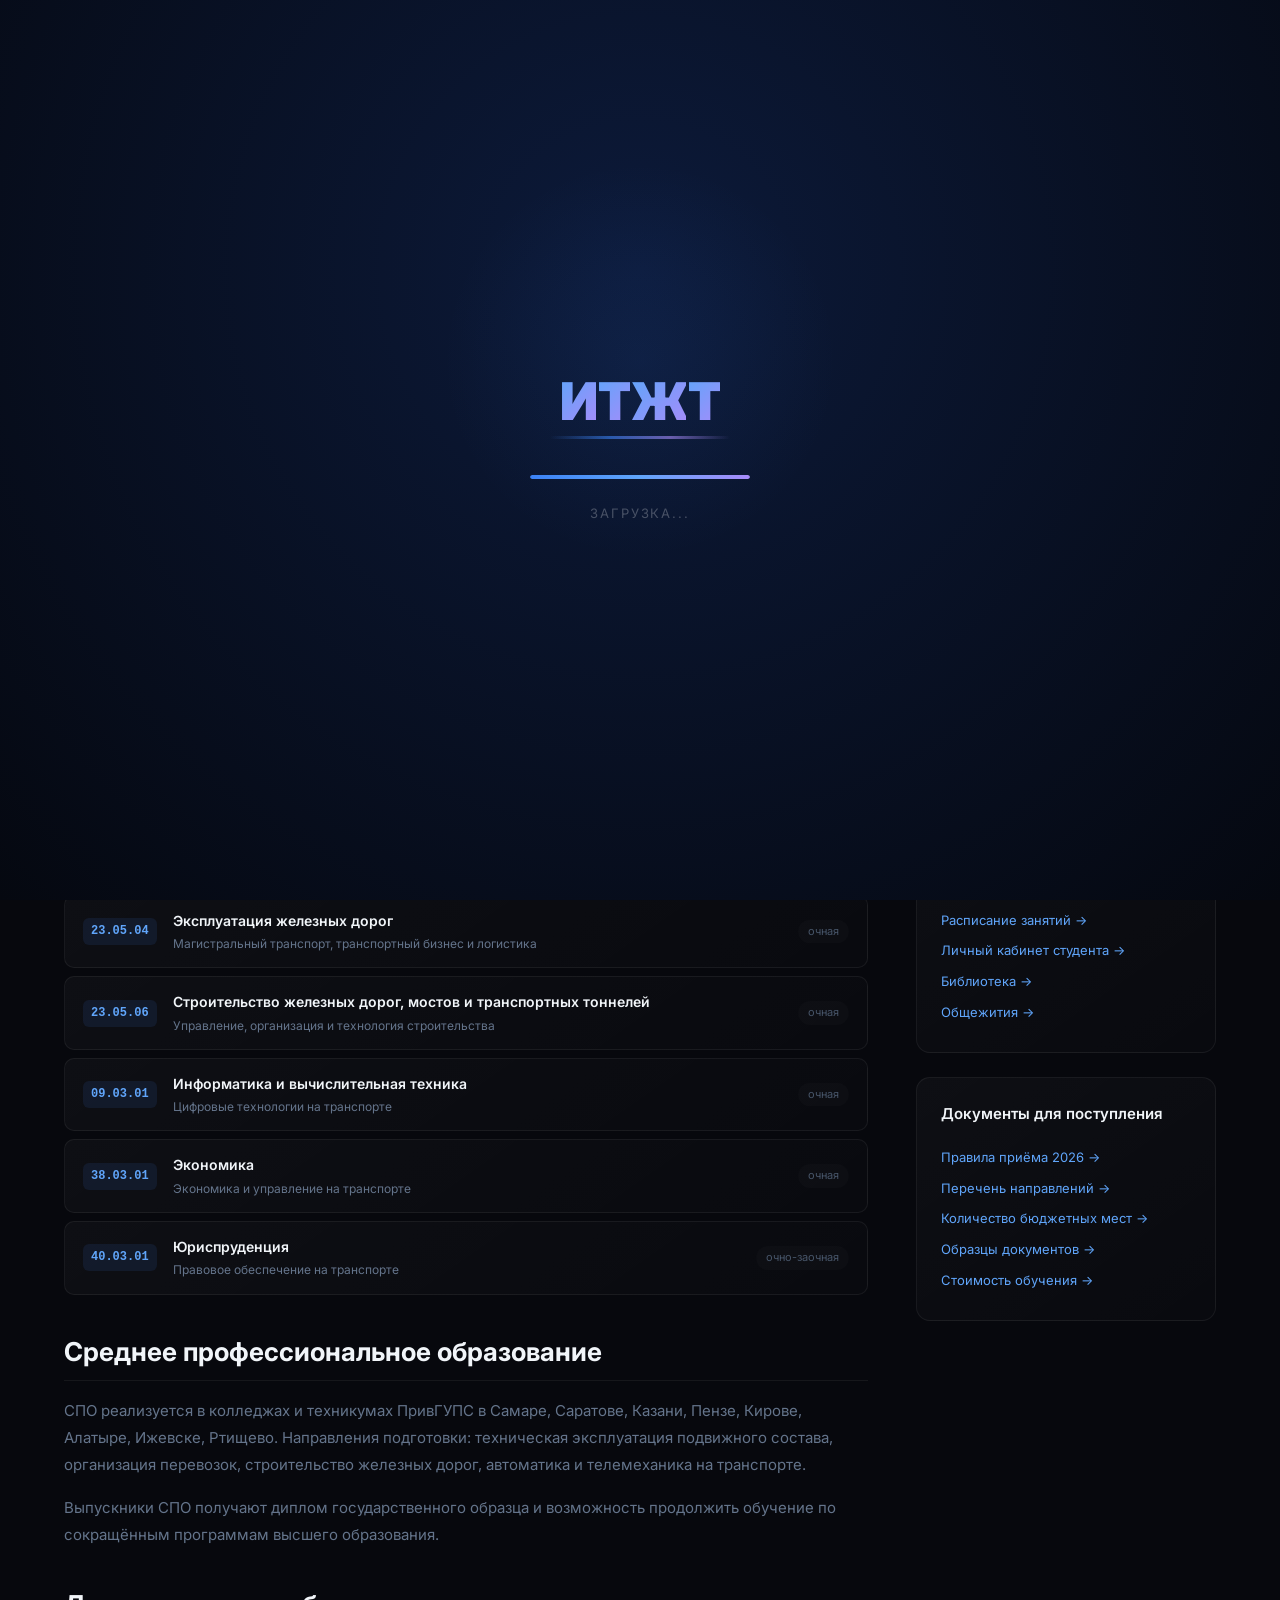
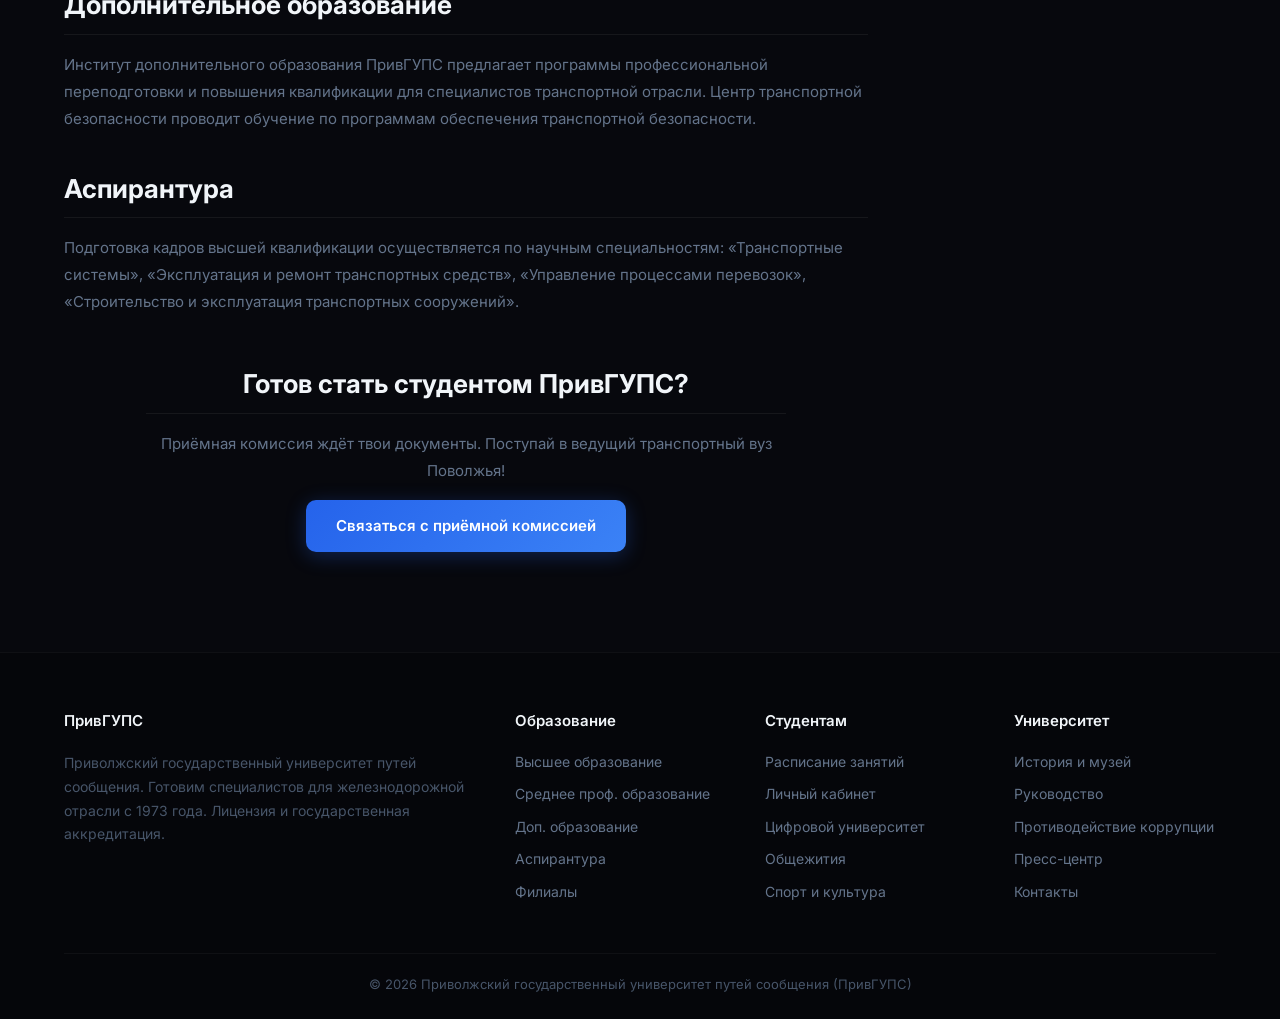
<file: education.html>
<!DOCTYPE html>
<html lang="ru" data-theme="dark">
<head>
  <meta charset="UTF-8">
  <meta name="viewport" content="width=device-width, initial-scale=1.0">
  <title data-i18n="eduTitle">Программы подготовки — ПривГУПС</title>
  <meta name="description" content="Образовательные программы ПривГУПС: высшее, среднее профессиональное и дополнительное образование. Бакалавриат, специалитет, магистратура, аспирантура.">
  <meta property="og:title" content="Программы подготовки — ПривГУПС">
  <meta property="og:description" content="Образовательные программы ПривГУПС: высшее, среднее профессиональное и дополнительное образование.">
  <meta property="og:type" content="website">
  <meta property="og:url" content="https://samgups.ru/education.html">
  <meta property="og:locale" content="ru_RU">
  <meta name="twitter:card" content="summary_large_image">
  <meta name="twitter:title" content="Программы подготовки — ПривГУПС">
  <meta name="twitter:description" content="Образовательные программы ПривГУПС.">
  <link rel="preconnect" href="https://fonts.googleapis.com">
  <link href="https://fonts.googleapis.com/css2?family=Inter:wght@400;500;600;700;800;900&display=swap" rel="stylesheet">
  <link rel="stylesheet" href="style.css">
</head>
<body>

  <div class="preloader" id="preloader">
    <div class="preloader-glow"></div>
    <div class="preloader-logo">
      <span class="preloader-logo-letter">И</span>
      <span class="preloader-logo-letter">Т</span>
      <span class="preloader-logo-letter">Ж</span>
      <span class="preloader-logo-letter">Т</span>
    </div>
    <div class="preloader-underline"></div>
    <div class="preloader-progress">
      <div class="preloader-progress-track">
        <div class="preloader-progress-fill"></div>
      </div>
    </div>
    <div class="preloader-sub" data-i18n="loading">Загрузка</div>
  </div>

  <div class="top-bar">
    <div class="container">
      <span data-i18n="siteTitle">Приволжский государственный университет путей сообщения</span>
      <div class="top-bar-links">
        <a href="tel:88007752325" class="essential" data-i18n="topPhone">8-800-775-23-25</a>
        <span style="color:var(--text-dim);">|</span>
        <a href="#" class="essential" data-i18n="topBlind">Версия для слабовидящих</a>
      </div>
    </div>
  </div>

  <header class="main-header">
    <div class="container">
      <a href="/" class="logo-wrap">
        <div class="logo-icon">П</div>
        <div>
          <div class="logo-text" data-i18n="siteShort">ПривГУПС</div>
          <small class="logo-text" style="font-weight:400;font-size:12px;color:var(--text-muted);display:block;">Приволжский государственный университет путей сообщения</small>
        </div>
      </a>
      <nav class="main-nav" id="mainNav">
        <a href="index.html">Главная</a>
        <a href="about.html">Об университете</a>
        <a href="education.html" class="active">Образование</a>
        <a href="index.html#science">Наука</a>
        <a href="index.html#structure">Структура</a>
        <a href="news.html">Новости</a>
        <a href="contacts.html">Контакты</a>
      </nav>
      <div class="header-actions">
        <button class="icon-btn lang-btn-ru" title="Русский">RU</button>
        <button class="icon-btn lang-btn-en" title="English">EN</button>
        <button class="icon-btn search-btn" aria-label="Поиск" onclick="toggleSearch()">🔍</button>
        <button class="icon-btn theme-btn" aria-label="Toggle theme"><span class="icon">☀</span></button>
        <button class="menu-toggle" id="menuToggle" aria-label="Меню">
          <span></span><span></span><span></span>
        </button>
      </div>
    </div>
  </header>

  <section class="page-hero">
    <div class="container">
      <div class="page-hero-content">
        <span class="section-tag" data-i18n="eduTag">Образование</span>
        <h1 data-i18n="eduTitle">Программы подготовки</h1>
        <p data-i18n="eduDesc">Современные образовательные программы высшего, среднего профессионального и дополнительного образования</p>
      </div>
    </div>
  </section>

  <section class="section">
    <div class="container">
      <div class="content-grid">
        <div class="content-main">
          <h2>Высшее образование</h2>
          <p>ПривГУПС реализует программы бакалавриата, специалитета, магистратуры и аспирантуры по транспортным, инженерным, IT и экономическим направлениям. Все программы соответствуют федеральным государственным образовательным стандартам.</p>

          <h3>Бакалавриат и специалитет</h3>
          <div class="program-list">
            <div class="program-item">
              <div class="program-code">23.03.01</div>
              <div class="program-info">
                <div class="program-title">Технология транспортных процессов</div>
                <div class="program-desc">Организация перевозок и управление на транспорте</div>
              </div>
              <span class="program-badge">очная</span>
            </div>
            <div class="program-item">
              <div class="program-code">23.05.04</div>
              <div class="program-info">
                <div class="program-title">Эксплуатация железных дорог</div>
                <div class="program-desc">Магистральный транспорт, транспортный бизнес и логистика</div>
              </div>
              <span class="program-badge">очная</span>
            </div>
            <div class="program-item">
              <div class="program-code">23.05.06</div>
              <div class="program-info">
                <div class="program-title">Строительство железных дорог, мостов и транспортных тоннелей</div>
                <div class="program-desc">Управление, организация и технология строительства</div>
              </div>
              <span class="program-badge">очная</span>
            </div>
            <div class="program-item">
              <div class="program-code">09.03.01</div>
              <div class="program-info">
                <div class="program-title">Информатика и вычислительная техника</div>
                <div class="program-desc">Цифровые технологии на транспорте</div>
              </div>
              <span class="program-badge">очная</span>
            </div>
            <div class="program-item">
              <div class="program-code">38.03.01</div>
              <div class="program-info">
                <div class="program-title">Экономика</div>
                <div class="program-desc">Экономика и управление на транспорте</div>
              </div>
              <span class="program-badge">очная</span>
            </div>
            <div class="program-item">
              <div class="program-code">40.03.01</div>
              <div class="program-info">
                <div class="program-title">Юриспруденция</div>
                <div class="program-desc">Правовое обеспечение на транспорте</div>
              </div>
              <span class="program-badge">очно-заочная</span>
            </div>
          </div>

          <h2>Среднее профессиональное образование</h2>
          <p>СПО реализуется в колледжах и техникумах ПривГУПС в Самаре, Саратове, Казани, Пензе, Кирове, Алатыре, Ижевске, Ртищево. Направления подготовки: техническая эксплуатация подвижного состава, организация перевозок, строительство железных дорог, автоматика и телемеханика на транспорте.</p>
          <p>Выпускники СПО получают диплом государственного образца и возможность продолжить обучение по сокращённым программам высшего образования.</p>

          <h2>Дополнительное образование</h2>
          <p>Институт дополнительного образования ПривГУПС предлагает программы профессиональной переподготовки и повышения квалификации для специалистов транспортной отрасли. Центр транспортной безопасности проводит обучение по программам обеспечения транспортной безопасности.</p>

          <h2>Аспирантура</h2>
          <p>Подготовка кадров высшей квалификации осуществляется по научным специальностям: «Транспортные системы», «Эксплуатация и ремонт транспортных средств», «Управление процессами перевозок», «Строительство и эксплуатация транспортных сооружений».</p>

          <div class="cta-box" style="margin-top:48px;">
            <h2>Готов стать студентом ПривГУПС?</h2>
            <p>Приёмная комиссия ждёт твои документы. Поступай в ведущий транспортный вуз Поволжья!</p>
            <a href="contacts.html" class="btn btn-primary">Связаться с приёмной комиссией</a>
          </div>
        </div>
        <aside class="content-sidebar">
          <div class="sidebar-card">
            <h3>Приёмная комиссия</h3>
            <p style="font-size:13px;color:var(--text-muted);margin-bottom:12px;">
              📞 <strong style="color:var(--text-primary);">8-800-775-23-25</strong><br>
              ✉️ priem@samgups.ru<br>
              📍 Самара, ул. Свободы, 2В
            </p>
            <a href="contacts.html" class="btn btn-primary" style="width:100%;justify-content:center;">Подать документы</a>
          </div>
          <div class="sidebar-card">
            <h3>Полезные ссылки</h3>
            <a href="https://euniver.samgups.ru" target="_blank">Цифровой университет →</a>
            <a href="#">Расписание занятий →</a>
            <a href="#">Личный кабинет студента →</a>
            <a href="#">Библиотека →</a>
            <a href="#">Общежития →</a>
          </div>
          <div class="sidebar-card">
            <h3>Документы для поступления</h3>
            <a href="#">Правила приёма 2026 →</a>
            <a href="#">Перечень направлений →</a>
            <a href="#">Количество бюджетных мест →</a>
            <a href="#">Образцы документов →</a>
            <a href="#">Стоимость обучения →</a>
          </div>
        </aside>
      </div>
    </div>
  </section>

  <footer class="footer">
    <div class="container">
      <div class="footer-grid">
        <div>
          <h4 data-i18n="siteShort">ПривГУПС</h4>
          <p data-i18n="footerDesc">Приволжский государственный университет путей сообщения. Готовим специалистов для железнодорожной отрасли с 1973 года. Лицензия и государственная аккредитация.</p>
        </div>
        <div>
          <h4 data-i18n="footerEdu">Образование</h4>
          <a href="education.html" data-i18n="footerEdu1">Высшее образование</a>
          <a href="education.html" data-i18n="footerEdu2">Среднее проф. образование</a>
          <a href="education.html" data-i18n="footerEdu3">Доп. образование</a>
          <a href="education.html" data-i18n="footerEdu4">Аспирантура</a>
          <a href="index.html#branches" data-i18n="footerEdu5">Филиалы</a>
        </div>
        <div>
          <h4 data-i18n="footerStudents">Студентам</h4>
          <a href="https://euniver.samgups.ru" target="_blank" data-i18n="footerStud1">Расписание занятий</a>
          <a href="https://euniver.samgups.ru" target="_blank" data-i18n="footerStud2">Личный кабинет</a>
          <a href="https://euniver.samgups.ru" target="_blank" data-i18n="footerStud3">Цифровой университет</a>
          <a href="#" data-i18n="footerStud4">Общежития</a>
          <a href="#" data-i18n="footerStud5">Спорт и культура</a>
        </div>
        <div>
          <h4 data-i18n="footerUniv">Университет</h4>
          <a href="about.html" data-i18n="footerUniv1">История и музей</a>
          <a href="about.html" data-i18n="footerUniv2">Руководство</a>
          <a href="#" data-i18n="footerUniv3">Противодействие коррупции</a>
          <a href="#" data-i18n="footerUniv4">Пресс-центр</a>
          <a href="contacts.html" data-i18n="footerUniv5">Контакты</a>
        </div>
      </div>
      <div class="footer-bottom" data-i18n="footerCopy">© 2026 Приволжский государственный университет путей сообщения (ПривГУПС)</div>
    </div>
  </footer>

  <button class="scroll-top" id="scrollTop" aria-label="Наверх">↑</button>

  <script src="script.js"></script>
</body>
</html>
</file>
<file: style.css>
/* ═══════════════════════════════════════════════════════
   ПРИВГУПС — Основные стили и темизация
   ═══════════════════════════════════════════════════════ */

/* ── CSS-переменные (тёмная тема) ── */
:root {
  --bg-primary: #07080d;
  --bg-secondary: #05060a;
  --bg-card: linear-gradient(145deg, rgba(255,255,255,0.03), rgba(255,255,255,0.01));
  --bg-card-hover: linear-gradient(145deg, rgba(255,255,255,0.05), rgba(255,255,255,0.02));
  --bg-section-alt: rgba(255,255,255,0.015);
  --bg-input: rgba(255,255,255,0.03);
  --text-primary: #e2e8f0;
  --text-secondary: #f1f5f9;
  --text-muted: #64748b;
  --text-dim: #475569;
  --text-nav: #94a3b8;
  --border-color: rgba(255,255,255,0.06);
  --border-light: rgba(255,255,255,0.04);
  --border-input: rgba(255,255,255,0.08);
  --accent: #3b82f6;
  --accent-rgb: 59, 130, 246;
  --accent-light: #60a5fa;
  --accent-dark: #2563eb;
  --accent-dark-rgb: 37, 99, 235;
  --gradient-accent: linear-gradient(135deg, #1e40af, #3b82f6);
  --gradient-text: linear-gradient(135deg, #60a5fa, #a78bfa, #60a5fa);
  --gradient-hero: radial-gradient(ellipse 700px 500px at 10% 30%, rgba(37,99,235,0.07), transparent),
                   radial-gradient(ellipse 500px 500px at 90% 70%, rgba(139,92,246,0.05), transparent);
  --shadow-card: 0 16px 48px rgba(0,0,0,0.3);
  --shadow-btn: 0 4px 20px rgba(37,99,235,0.3);
  --shadow-btn-hover: 0 8px 32px rgba(37,99,235,0.45);
  --scrollbar-track: #07080d;
  --scrollbar-thumb: #1e293b;
  --scrollbar-thumb-hover: #334155;
  --stat-bg: linear-gradient(135deg, rgba(59,130,246,0.12), rgba(59,130,246,0.04));
  --stat-border: rgba(59,130,246,0.1);
  --logo-shadow: 0 4px 16px rgba(59,130,246,0.25);
  --header-bg: rgba(7,8,13,0.85);
}

/* ── CSS-переменные (светлая тема) ── */
[data-theme="light"] {
  --bg-primary: #f8fafc;
  --bg-secondary: #ffffff;
  --bg-card: linear-gradient(145deg, #ffffff, #f8fafc);
  --bg-card-hover: linear-gradient(145deg, #ffffff, #f1f5f9);
  --bg-section-alt: #f1f5f9;
  --bg-input: #f8fafc;
  --text-primary: #1e293b;
  --text-secondary: #0f172a;
  --text-muted: #64748b;
  --text-dim: #94a3b8;
  --text-nav: #475569;
  --border-color: #e2e8f0;
  --border-light: #e2e8f0;
  --border-input: #e2e8f0;
  --accent: #2563eb;
  --accent-rgb: 37, 99, 235;
  --accent-light: #3b82f6;
  --accent-dark: #1d4ed8;
  --accent-dark-rgb: 29, 78, 216;
  --gradient-accent: linear-gradient(135deg, #1e40af, #3b82f6);
  --gradient-text: linear-gradient(135deg, #2563eb, #7c3aed, #2563eb);
  --gradient-hero: radial-gradient(ellipse 700px 500px at 10% 30%, rgba(37,99,235,0.06), transparent),
                   radial-gradient(ellipse 500px 500px at 90% 70%, rgba(139,92,246,0.04), transparent);
  --shadow-card: 0 4px 16px rgba(0,0,0,0.06);
  --shadow-btn: 0 4px 16px rgba(37,99,235,0.25);
  --shadow-btn-hover: 0 8px 24px rgba(37,99,235,0.35);
  --scrollbar-track: #f1f5f9;
  --scrollbar-thumb: #cbd5e1;
  --scrollbar-thumb-hover: #94a3b8;
  --stat-bg: linear-gradient(135deg, rgba(37,99,235,0.06), rgba(37,99,235,0.02));
  --stat-border: rgba(37,99,235,0.1);
  --logo-shadow: 0 4px 16px rgba(37,99,235,0.2);
  --header-bg: rgba(248,250,252,0.9);
}

/* ── Сброс и базовая типографика ── */
*, *::before, *::after { margin: 0; padding: 0; box-sizing: border-box; }
html { scroll-behavior: smooth; }
body {
  font-family: 'Inter', -apple-system, sans-serif;
  background: var(--bg-primary);
  color: var(--text-primary);
  line-height: 1.6;
  overflow-x: hidden;
  transition: background .4s ease, color .4s ease;
}
a { text-decoration: none; color: inherit; }
.container { max-width: 1200px; margin: 0 auto; padding: 0 24px; }

/* ── Прелоадер (экран загрузки) ── */
.preloader {
  position: fixed; inset: 0; z-index: 9999;
  display: flex; flex-direction: column;
  align-items: center; justify-content: center;
  background: radial-gradient(ellipse at 50% 30%, #0c1a3a 0%, #050810 100%);
  transition: opacity .8s ease, visibility .8s ease;
  overflow: hidden;
}
.preloader.hidden {
  opacity: 0; visibility: hidden;
  pointer-events: none;
}
/* ── Фоновый светящийся круг ── */
.preloader-glow {
  position: absolute;
  width: 400px; height: 400px;
  border-radius: 50%;
  background: radial-gradient(circle, rgba(59,130,246,0.08), transparent 70%);
  top: 40%; left: 50%; transform: translate(-50%,-50%);
  animation: glow-pulse 3s ease-in-out infinite;
  pointer-events: none;
}
@keyframes glow-pulse {
  0%, 100% { transform: translate(-50%,-50%) scale(1); opacity: 0.6; }
  50% { transform: translate(-50%,-50%) scale(1.2); opacity: 1; }
}
/* ── ИТЖТ — крупный логотип ── */
.preloader-logo {
  display: flex; align-items: center; gap: 2px;
  z-index: 2; margin-bottom: 8px;
}
.preloader-logo-letter {
  font-size: 52px; font-weight: 900;
  background: linear-gradient(135deg, #60a5fa, #a78bfa, #60a5fa);
  background-size: 200% 200%;
  -webkit-background-clip: text;
  -webkit-text-fill-color: transparent;
  background-clip: text;
  animation: logo-shimmer 2s ease-in-out infinite;
  line-height: 1;
  letter-spacing: -2px;
}
.preloader-logo-letter:nth-child(2) { animation-delay: .15s; }
.preloader-logo-letter:nth-child(3) { animation-delay: .3s; }
.preloader-logo-letter:nth-child(4) { animation-delay: .45s; }
@keyframes logo-shimmer {
  0%, 100% { background-position: 0% 50%; }
  50% { background-position: 100% 50%; }
}
/* ── Под логотипом: подчёркивание-рельса ── */
.preloader-underline {
  width: 180px; height: 3px;
  background: linear-gradient(90deg, transparent, rgba(59,130,246,0.6), rgba(167,139,250,0.6), transparent);
  border-radius: 2px;
  margin-bottom: 36px; z-index: 2;
  position: relative; overflow: hidden;
}
.preloader-underline::after {
  content: ''; position: absolute; top: 0; left: -40%;
  width: 40%; height: 100%;
  background: linear-gradient(90deg, transparent, rgba(255,255,255,0.5), transparent);
  animation: underline-shine 1.8s ease-in-out infinite;
}
@keyframes underline-shine {
  0% { left: -40%; }
  100% { left: 140%; }
}
/* ── Прогресс-бар ── */
.preloader-progress {
  width: 220px; z-index: 2;
  margin-bottom: 24px;
}
.preloader-progress-track {
  width: 100%; height: 4px;
  background: rgba(255,255,255,0.05);
  border-radius: 4px; overflow: hidden;
}
.preloader-progress-fill {
  height: 100%; width: 0%;
  border-radius: 4px;
  background: linear-gradient(90deg, #3b82f6, #60a5fa, #a78bfa);
  animation: fill-bar 2.4s cubic-bezier(0.25, 0.46, 0.45, 0.94) forwards;
  box-shadow: 0 0 12px rgba(59,130,246,0.4);
}
@keyframes fill-bar {
  0% { width: 0%; }
  100% { width: 100%; }
}
/* ── Текст загрузки ── */
.preloader-sub {
  font-size: 13px; font-weight: 400;
  color: rgba(255,255,255,0.25);
  letter-spacing: 0.15em;
  text-transform: uppercase;
  z-index: 2;
  animation: sub-fade 1.2s ease-in-out infinite alternate;
}
@keyframes sub-fade {
  0% { opacity: 0.3; }
  100% { opacity: 0.7; }
}

/* ── Скроллбар ── */
::-webkit-scrollbar { width: 8px; }
::-webkit-scrollbar-track { background: var(--scrollbar-track); }
::-webkit-scrollbar-thumb { background: var(--scrollbar-thumb); border-radius: 4px; }
::-webkit-scrollbar-thumb:hover { background: var(--scrollbar-thumb-hover); }
html { scrollbar-width: thin; scrollbar-color: var(--scrollbar-thumb) var(--scrollbar-track); }

/* ── Верхняя панель ── */
.top-bar {
  background: var(--bg-secondary);
  color: var(--text-dim);
  font-size: 13px;
  padding: 10px 0;
  border-bottom: 1px solid var(--border-light);
  transition: background .4s;
}
.top-bar .container { display: flex; justify-content: space-between; align-items: center; flex-wrap: wrap; gap: 8px; }
.top-bar a { color: var(--text-nav); transition: color .3s; }
.top-bar a:hover { color: var(--accent-light); }
.top-bar-links { display: flex; gap: 20px; align-items: center; flex-wrap: wrap; }

/* ── Шапка сайта ── */
.main-header {
  background: var(--header-bg);
  backdrop-filter: blur(16px);
  -webkit-backdrop-filter: blur(16px);
  border-bottom: 1px solid var(--border-light);
  position: sticky; top: 0; z-index: 100;
  transition: background .4s;
}
.main-header .container { display: flex; align-items: center; justify-content: space-between; height: 76px; }
.logo-wrap { display: flex; align-items: center; gap: 14px; flex-shrink: 0; }
.logo-icon {
  width: 48px; height: 48px;
  background: var(--gradient-accent);
  border-radius: 12px;
  display: flex; align-items: center; justify-content: center;
  color: #fff; font-weight: 900; font-size: 22px;
  box-shadow: var(--logo-shadow);
  transition: box-shadow .3s;
}
/* Анимация пульсации логотипа при наведении */
.logo-icon:hover { animation: logo-pulse 1s ease-in-out infinite; }
@keyframes logo-pulse {
  0%, 100% { box-shadow: var(--logo-shadow); }
  50% { box-shadow: 0 4px 24px rgba(var(--accent-rgb), 0.45); }
}
.logo-text { font-weight: 700; font-size: 18px; color: var(--text-secondary); line-height: 1.2; transition: color .4s; }
.logo-text small { font-weight: 400; font-size: 12px; color: var(--text-muted); display: block; }

.header-actions { display: flex; align-items: center; gap: 8px; }
.main-nav { display: flex; gap: 4px; }
.main-nav a {
  padding: 8px 16px; border-radius: 8px; font-size: 14px; font-weight: 500;
  color: var(--text-nav); transition: all .25s; white-space: nowrap;
  position: relative;
}
.main-nav a::after {
  content: ''; position: absolute; bottom: 2px; left: 50%; transform: translateX(-50%);
  width: 0; height: 2px; background: var(--accent); border-radius: 1px;
  transition: width .25s ease;
}
.main-nav a:hover { color: var(--text-secondary); background: rgba(var(--accent-rgb), 0.08); }
.main-nav a:hover::after { width: 16px; }
.main-nav a.active { color: var(--accent-light); background: rgba(var(--accent-rgb), 0.1); }
.main-nav a.active::after { width: 16px; }

.icon-btn {
  width: 38px; height: 38px; border-radius: 10px;
  display: flex; align-items: center; justify-content: center;
  background: transparent; border: none; cursor: pointer;
  color: var(--text-nav); font-size: 18px;
  transition: all .25s;
}
.icon-btn:hover { background: rgba(var(--accent-rgb), 0.1); color: var(--accent-light); }

.menu-toggle { display: none; flex-direction: column; gap: 5px; cursor: pointer; padding: 4px; background: none; border: none; }
.menu-toggle span { display: block; width: 26px; height: 2.5px; background: var(--text-primary); border-radius: 2px; transition: .3s; }

/* ── Главный экран (Hero) ── */
.hero {
  min-height: 92vh;
  display: flex; align-items: center;
  position: relative; overflow: hidden;
  background: var(--bg-secondary);
  transition: background .4s;
}
.hero-canvas { position: absolute; inset: 0; overflow: hidden; pointer-events: none; }
.hero-canvas canvas { position: absolute; top: 0; left: 0; width: 100%; height: 100%; }
.hero-overlay {
  position: absolute; inset: 0;
  background: var(--gradient-hero);
  pointer-events: none;
}
.hero .container { position: relative; z-index: 1; padding: 140px 24px 80px; }
.hero-content { max-width: 780px; }
/* Бейдж с пульсирующей точкой */
.hero-badge {
  display: inline-flex; align-items: center; gap: 8px;
  background: rgba(var(--accent-rgb), 0.1);
  padding: 6px 18px 6px 12px; border-radius: 100px;
  font-size: 13px; font-weight: 500; margin-bottom: 24px;
  border: 1px solid rgba(var(--accent-rgb), 0.2);
  color: var(--accent-light);
}
.hero-badge .dot {
  width: 8px; height: 8px; background: var(--accent); border-radius: 50%;
  animation: pulse-dot 2s ease-in-out infinite;
}
@keyframes pulse-dot { 0%,100%{opacity:1;transform:scale(1)} 50%{opacity:.5;transform:scale(.8)} }
.hero h1 {
  font-size: clamp(36px, 5vw, 64px);
  font-weight: 900; line-height: 1.08;
  color: var(--text-secondary); margin-bottom: 20px;
  letter-spacing: -0.02em;
  transition: color .4s;
}
/* Анимация градиентного текста */
.hero h1 .gradient-text {
  background: var(--gradient-text);
  background-size: 200% 200%;
  -webkit-background-clip: text;
  -webkit-text-fill-color: transparent;
  background-clip: text;
  animation: gradient-shift 4s ease-in-out infinite;
}
@keyframes gradient-shift { 0%,100%{background-position:0% 50%} 50%{background-position:100% 50%} }
.hero p { font-size: 18px; color: var(--text-muted); max-width: 580px; margin-bottom: 36px; line-height: 1.7; }
.hero-btns { display: flex; gap: 12px; flex-wrap: wrap; }
/* Кнопки */
.btn {
  display: inline-flex; align-items: center; gap: 8px;
  padding: 14px 30px; border-radius: 10px; font-weight: 600; font-size: 15px;
  transition: all .3s cubic-bezier(.4,0,.2,1); cursor: pointer; border: none;
}
.btn-primary {
  background: linear-gradient(135deg, var(--accent-dark), var(--accent));
  color: #fff;
  box-shadow: var(--shadow-btn);
}
/* Свечение кнопки при наведении */
.btn-primary:hover { transform: translateY(-3px); box-shadow: var(--shadow-btn-hover); }
/* Пульсация свечения основной CTA-кнопки */
.cta-box .btn-primary {
  animation: cta-glow 2.5s ease-in-out infinite;
}
@keyframes cta-glow {
  0%, 100% { box-shadow: var(--shadow-btn); }
  50% { box-shadow: 0 4px 32px rgba(var(--accent-rgb), 0.5); }
}
.btn-outline {
  background: transparent; color: var(--text-primary);
  border: 1.5px solid rgba(148, 163, 184, 0.25);
}
.btn-outline:hover { border-color: rgba(var(--text-primary), 0.4); background: rgba(var(--accent-rgb), 0.04); transform: translateY(-3px); }
/* Статистика на герое */
.hero-stats { display: flex; gap: 48px; margin-top: 56px; flex-wrap: wrap; }
.hero-stat .num { font-size: 36px; font-weight: 900; color: var(--text-secondary); display: block; line-height: 1; transition: color .4s; }
.hero-stat .label { font-size: 13px; color: var(--text-muted); margin-top: 4px; }

/* ── Общие стили секций ── */
.section { padding: 100px 0; transition: background .4s; }
.section-header { text-align: center; margin-bottom: 56px; }
.section-header h2 { font-size: clamp(28px, 3vw, 38px); font-weight: 800; color: var(--text-secondary); letter-spacing: -0.01em; transition: color .4s; }
.section-header p { color: var(--text-muted); margin-top: 10px; font-size: 16px; max-width: 600px; margin-left: auto; margin-right: auto; }
.section-tag {
  display: inline-block; padding: 5px 16px; border-radius: 100px;
  font-size: 12px; font-weight: 600; text-transform: uppercase; letter-spacing: .06em;
  background: rgba(var(--accent-rgb), 0.1); color: var(--accent-light);
  border: 1px solid rgba(var(--accent-rgb), 0.15); margin-bottom: 16px;
}

/* ── Секция «Об университете» ── */
.about-grid { display: grid; grid-template-columns: 1fr 1fr; gap: 60px; align-items: center; }
.about-text h3 { font-size: 24px; font-weight: 700; color: var(--text-secondary); margin-bottom: 16px; transition: color .4s; }
.about-text p { color: var(--text-muted); margin-bottom: 16px; font-size: 15px; line-height: 1.7; }
.about-features { display: grid; grid-template-columns: 1fr 1fr; gap: 16px; margin-top: 24px; }
.about-feature { display: flex; align-items: center; gap: 10px; font-size: 14px; color: var(--text-primary); }
.about-feature .check { color: #34d399; font-weight: 700; font-size: 18px; }
.about-stats-grid { display: grid; grid-template-columns: 1fr 1fr; gap: 16px; }
/* Карточка статистики с анимацией парения */
.stat-card {
  border-radius: 16px; padding: 32px; text-align: center;
  border: 1px solid var(--stat-border);
  background: var(--stat-bg);
  transition: all .3s;
}
.stat-card:hover { transform: translateY(-4px); }
.stat-card .num { font-size: 48px; font-weight: 900; display: block; line-height: 1; }
.stat-card .lbl { color: var(--text-muted); font-size: 14px; margin-top: 4px; }

/* Анимация парения для карточек статистики */
@keyframes float {
  0%, 100% { transform: translateY(0px); }
  50% { transform: translateY(-6px); }
}
.stat-card:nth-child(1) { animation: float 5s ease-in-out infinite; }
.stat-card:nth-child(2) { animation: float 5.5s ease-in-out infinite 0.5s; }
.stat-card:nth-child(3) { animation: float 6s ease-in-out infinite 1s; }
.stat-card:nth-child(4) { animation: float 6.5s ease-in-out infinite 1.5s; }

/* ── Секция структуры ── */
.structure-section {
  background: var(--bg-section-alt);
  border-top: 1px solid var(--border-light);
  border-bottom: 1px solid var(--border-light);
}
.struct-grid { display: grid; grid-template-columns: repeat(auto-fill, minmax(260px, 1fr)); gap: 20px; }
.struct-card {
  background: var(--bg-card);
  border-radius: 14px; padding: 24px;
  border: 1px solid var(--border-color);
  transition: all .35s;
}
.struct-card:hover { border-color: rgba(var(--accent-rgb), 0.2); transform: translateY(-3px); box-shadow: var(--shadow-card); }
.struct-card h4 { font-size: 15px; font-weight: 600; color: var(--text-secondary); margin-bottom: 10px; }
.struct-card p { font-size: 13px; color: var(--text-muted); line-height: 1.6; }
.struct-card a { color: var(--accent-light); font-size: 13px; display: inline-block; margin-top: 8px; }
.struct-card a:hover { text-decoration: underline; }
.struct-card .badge {
  display: inline-block; padding: 2px 10px; border-radius: 100px;
  font-size: 11px; font-weight: 600; margin-bottom: 10px;
}

/* ── Карточки направлений (образование, наука, культура) ── */
.dir-grid { display: grid; grid-template-columns: repeat(auto-fill, minmax(270px, 1fr)); gap: 20px; }
.dir-card {
  background: var(--bg-card);
  border-radius: 16px; padding: 32px 28px;
  border: 1px solid var(--border-color);
  transition: all .4s cubic-bezier(.4,0,.2,1);
  position: relative; overflow: hidden;
}
/* Полоска акцента при наведении */
.dir-card::before {
  content: ''; position: absolute; top: 0; left: 0; right: 0; height: 2px;
  background: linear-gradient(90deg, transparent, rgba(var(--accent-rgb), 0.4), transparent);
  transform: scaleX(0); transform-origin: left;
  transition: transform .5s ease;
}
.dir-card:hover::before { transform: scaleX(1); }
.dir-card:hover { border-color: rgba(var(--accent-rgb), 0.2); transform: translateY(-4px); box-shadow: var(--shadow-card); background: var(--bg-card-hover); }
.dir-icon { width: 52px; height: 52px; border-radius: 14px; display: flex; align-items: center; justify-content: center; font-size: 24px; margin-bottom: 18px; }
.dir-card h3 { font-size: 17px; font-weight: 600; color: var(--text-secondary); margin-bottom: 10px; }
.dir-card p { font-size: 14px; color: var(--text-muted); line-height: 1.7; }
.dir-card .sub-links { margin-top: 14px; }
.dir-card .sub-links a { display: block; font-size: 13px; color: var(--accent-light); padding: 3px 0; }
.dir-card .sub-links a:hover { color: var(--accent); }

/* ── Сетка филиалов ── */
.branch-grid { display: grid; grid-template-columns: repeat(auto-fill, minmax(220px, 1fr)); gap: 16px; }
.branch-card {
  background: rgba(var(--accent-rgb), 0.02);
  border: 1px solid var(--border-color);
  border-radius: 12px; padding: 20px;
  text-align: center; transition: all .3s;
}
.branch-card:hover { border-color: rgba(var(--accent-rgb), 0.2); background: rgba(var(--accent-rgb), 0.04); transform: translateY(-2px); }
.branch-card .city { font-size: 15px; font-weight: 600; color: var(--text-secondary); }
.branch-card .name { font-size: 12px; color: var(--text-muted); margin-top: 4px; }

/* ── Новости ── */
.news-grid { display: grid; grid-template-columns: repeat(auto-fill, minmax(340px, 1fr)); gap: 24px; }
.news-card {
  background: var(--bg-card);
  border-radius: 16px; overflow: hidden;
  border: 1px solid var(--border-color);
  transition: all .4s cubic-bezier(.4,0,.2,1);
}
.news-card:hover { transform: translateY(-6px); border-color: rgba(var(--accent-rgb), 0.2); box-shadow: var(--shadow-card); }
.news-card-img { height: 200px; display: flex; align-items: center; justify-content: center; font-size: 14px; position: relative; overflow: hidden; }
.news-card-img::after { content: ''; position: absolute; inset: 0; background: linear-gradient(180deg, transparent 50%, var(--bg-primary)); }
.news-card-body { padding: 24px; }
.news-card-date { font-size: 12px; color: var(--text-dim); margin-bottom: 10px; }
.news-card h3 { font-size: 17px; font-weight: 600; color: var(--text-secondary); margin-bottom: 8px; line-height: 1.4; }
.news-card p { font-size: 14px; color: var(--text-muted); line-height: 1.7; }
.news-card-link { display: inline-flex; align-items: center; gap: 6px; margin-top: 14px; font-size: 14px; font-weight: 500; color: var(--accent-light); transition: gap .3s; }
.news-card-link:hover { gap: 10px; }

/* ── CTA-секция (призыв к действию) ── */
.cta-section {
  background: linear-gradient(135deg, rgba(var(--accent-dark-rgb), 0.06), rgba(139,92,246,0.04));
  border-top: 1px solid var(--border-light);
  border-bottom: 1px solid var(--border-light);
}
.cta-box { text-align: center; max-width: 640px; margin: 0 auto; }
.cta-box h2 { font-size: 32px; font-weight: 800; color: var(--text-secondary); margin-bottom: 12px; }
.cta-box p { color: var(--text-muted); margin-bottom: 28px; font-size: 16px; }

/* ── Контакты ── */
.contact-section { border-top: 1px solid var(--border-light); }
.contact-grid { display: grid; grid-template-columns: 1fr 1fr; gap: 48px; }
.contact-info h3 { font-size: 22px; font-weight: 700; color: var(--text-secondary); margin-bottom: 20px; }
.contact-info p { color: var(--text-muted); margin-bottom: 12px; display: flex; align-items: center; gap: 10px; font-size: 15px; }
.contact-info .phone { font-size: 26px; font-weight: 800; color: var(--text-secondary); margin: 12px 0; }
.contact-form { display: flex; flex-direction: column; gap: 16px; }
.contact-form input, .contact-form textarea {
  padding: 14px 18px;
  border: 1px solid var(--border-input);
  border-radius: 10px;
  font-family: inherit; font-size: 14px;
  outline: none; transition: all .25s;
  background: var(--bg-input);
  color: var(--text-primary);
}
.contact-form input::placeholder, .contact-form textarea::placeholder { color: var(--text-dim); }
.contact-form input:focus, .contact-form textarea:focus {
  border-color: rgba(var(--accent-rgb), 0.4);
  background: rgba(var(--accent-rgb), 0.02);
  box-shadow: 0 0 0 3px rgba(var(--accent-rgb), 0.08);
}
.contact-form textarea { resize: vertical; min-height: 110px; }

/* ── Подвал (Footer) ── */
.footer { background: var(--bg-secondary); border-top: 1px solid var(--border-light); padding: 56px 0 24px; transition: background .4s; }
.footer-grid { display: grid; grid-template-columns: 2fr 1fr 1fr 1fr; gap: 48px; margin-bottom: 40px; }
.footer h4 { color: var(--text-secondary); font-size: 15px; font-weight: 600; margin-bottom: 18px; }
.footer a { color: var(--text-muted); display: block; margin-bottom: 10px; font-size: 14px; transition: all .25s; }
/* Плавный сдвиг ссылок подвала при наведении */
.footer a:hover { color: var(--accent-light); transform: translateX(4px); }
.footer p { font-size: 14px; line-height: 1.7; color: var(--text-dim); }
.footer-bottom { border-top: 1px solid var(--border-light); padding-top: 20px; text-align: center; font-size: 13px; color: var(--text-dim); }

/* ── Карусель партнёров ── */
.partners-carousel { overflow: hidden; position: relative; }
.partners-track {
  display: flex; gap: 32px; animation: scroll-partners 35s linear infinite;
  padding: 16px 0;
}
@keyframes scroll-partners {
  0% { transform: translateX(0); }
  100% { transform: translateX(-50%); }
}
.partners-track:hover { animation-play-state: paused; }
.partner-logo {
  flex-shrink: 0; width: 150px; text-align: center;
  transition: all .3s;
}
/* Анимация масштабирования логотипа при наведении */
.partner-logo:hover { transform: translateY(-6px); }
.logo-placeholder {
  width: 110px; height: 90px; border-radius: 16px;
  display: flex; align-items: center; justify-content: center;
  margin: 0 auto 10px;
  border: 1px solid var(--border-color); transition: all .3s;
  background: rgba(var(--accent-rgb), 0.03);
  color: var(--accent-light);
}
.logo-placeholder svg { max-width: 80%; max-height: 60%; }
.logo-placeholder img { max-width: 85%; max-height: 65%; object-fit: contain; }
.partner-logo:hover .logo-placeholder { border-color: rgba(var(--accent-rgb), 0.25); background: rgba(var(--accent-rgb), 0.06); }
.partner-logo span { font-size: 12px; color: var(--text-muted); display: block; line-height: 1.3; }

/* ── Кнопка «Наверх» ── */
.scroll-top {
  position: fixed; bottom: 32px; right: 32px; z-index: 99;
  width: 52px; height: 52px; border-radius: 50%;
  background: linear-gradient(135deg, var(--accent-dark), var(--accent));
  color: #fff; border: none; cursor: pointer; font-size: 22px;
  box-shadow: 0 4px 20px rgba(37,99,235,0.3);
  transition: all .35s cubic-bezier(.4,0,.2,1);
  opacity: 0; visibility: hidden; transform: translateY(20px);
  display: flex; align-items: center; justify-content: center;
}
.scroll-top.visible { opacity: 1; visibility: visible; transform: translateY(0); }
.scroll-top:hover { transform: translateY(-4px); box-shadow: 0 8px 28px rgba(37,99,235,0.45); }
.scroll-top:active { transform: translateY(-1px); }

/* ── Анимации появления (reveal) ── */
body { animation: page-fade-in .35s ease-out; }
@keyframes page-fade-in { from { opacity: 0; } to { opacity: 1; } }

/* ── Поиск по сайту ── */
.search-overlay {
  position: fixed; inset: 0; z-index: 10000;
  background: rgba(0,0,0,0.85);
  backdrop-filter: blur(8px);
  display: flex; flex-direction: column;
  align-items: center; padding: 80px 24px;
  opacity: 0; visibility: hidden;
  transition: opacity .3s ease, visibility .3s ease;
}
.search-overlay.open { opacity: 1; visibility: visible; }
.search-overlay-close {
  position: absolute; top: 24px; right: 24px;
  width: 44px; height: 44px; border-radius: 50%;
  background: rgba(255,255,255,0.06);
  border: none; color: var(--text-primary);
  font-size: 22px; cursor: pointer;
  display: flex; align-items: center; justify-content: center;
  transition: background .2s;
}
.search-overlay-close:hover { background: rgba(255,255,255,0.12); }
.search-overlay-input {
  width: 100%; max-width: 600px;
  padding: 18px 24px; border-radius: 14px;
  border: 1px solid rgba(var(--accent-rgb), 0.3);
  background: rgba(255,255,255,0.06);
  color: var(--text-primary);
  font-family: inherit; font-size: 20px;
  outline: none; transition: border-color .2s;
}
.search-overlay-input:focus { border-color: var(--accent-light); }
.search-overlay-input::placeholder { color: var(--text-dim); }
.search-overlay-results {
  width: 100%; max-width: 600px;
  margin-top: 24px; overflow-y: auto;
  flex: 1; max-height: 60vh;
}
.search-result-item {
  display: block;
  background: rgba(255,255,255,0.03);
  border: 1px solid rgba(255,255,255,0.06);
  border-radius: 10px; padding: 14px 18px;
  margin-bottom: 8px; transition: all .2s;
}
.search-result-item:hover {
  background: rgba(var(--accent-rgb), 0.08);
  border-color: rgba(var(--accent-rgb), 0.2);
}
.search-result-title {
  font-size: 15px; font-weight: 600;
  color: var(--text-secondary);
}
.search-result-text {
  font-size: 13px; color: var(--text-muted);
  margin-top: 4px; line-height: 1.4;
}
.search-empty {
  text-align: center; color: var(--text-dim);
  font-size: 15px; margin-top: 40px;
}
.search-hint {
  text-align: center; color: var(--text-dim);
  font-size: 14px; margin-top: 40px;
}

.reveal { opacity: 0; transform: translateY(40px); transition: all .7s cubic-bezier(.4,0,.2,1); }
.reveal.visible { opacity: 1; transform: translateY(0); }

/* ── Внутренние страницы ── */
.page-hero {
  padding: 120px 0 60px;
  background: var(--bg-secondary);
  border-bottom: 1px solid var(--border-light);
}
.page-hero-content { max-width: 780px; }
.page-hero-content h1 {
  font-size: clamp(32px, 4vw, 48px);
  font-weight: 900; line-height: 1.1;
  color: var(--text-secondary); margin: 16px 0;
}
.page-hero-content p { font-size: 17px; color: var(--text-muted); line-height: 1.7; }
.content-grid {
  display: grid; grid-template-columns: 1fr 300px;
  gap: 48px; align-items: start;
}
.content-main h2 {
  font-size: 26px; font-weight: 700;
  color: var(--text-secondary); margin: 36px 0 16px;
  padding-bottom: 8px;
  border-bottom: 1px solid var(--border-color);
}
.content-main h2:first-child { margin-top: 0; }
/* ── Страница новостей ── */
.news-detail-grid {
  display: flex; flex-direction: column;
  gap: 24px; max-width: 800px; margin: 0 auto;
}
.news-back {
  font-size: 14px; color: var(--accent-light);
  display: inline-flex; align-items: center; gap: 6px;
  transition: gap .3s; width: fit-content;
}
.news-back:hover { gap: 10px; }
.news-detail-card {
  background: var(--bg-card);
  border: 1px solid var(--border-color);
  border-radius: 16px; overflow: hidden;
}
.news-detail-img { height: 240px; }
.news-detail-body { padding: 32px; }
.news-detail-body h1 {
  font-size: 26px; font-weight: 800;
  color: var(--text-secondary); margin: 12px 0 20px;
  line-height: 1.3;
}
.news-detail-body p {
  font-size: 16px; color: var(--text-muted);
  line-height: 1.8; margin-bottom: 16px;
}

.content-main h3 {
  font-size: 20px; font-weight: 600;
  color: var(--text-secondary); margin: 28px 0 12px;
}
.content-main p { color: var(--text-muted); font-size: 15px; line-height: 1.8; margin-bottom: 16px; }
.content-list { list-style: none; margin: 16px 0 24px; }
.content-list li {
  padding: 10px 0 10px 28px;
  position: relative; color: var(--text-primary);
  font-size: 15px; border-bottom: 1px solid var(--border-light);
}
.content-list li::before {
  content: '✓'; position: absolute; left: 0;
  color: #34d399; font-weight: 700; font-size: 16px;
}
.content-sidebar { display: flex; flex-direction: column; gap: 24px; }
.sidebar-card {
  background: var(--bg-card);
  border: 1px solid var(--border-color);
  border-radius: 14px; padding: 24px;
}
.sidebar-card h3 {
  font-size: 15px; font-weight: 600;
  color: var(--text-secondary); margin-bottom: 16px;
}
.sidebar-card a {
  display: block; font-size: 13px;
  color: var(--accent-light); padding: 5px 0;
  transition: color .2s;
}
.sidebar-card a:hover { color: var(--accent); }
.fact-row {
  display: flex; justify-content: space-between;
  padding: 8px 0; font-size: 14px;
  border-bottom: 1px solid var(--border-light);
  color: var(--text-muted);
}
.fact-row strong { color: var(--text-primary); }
.fact-row:last-child { border-bottom: none; }
.staff-grid {
  display: grid; grid-template-columns: repeat(auto-fill, minmax(260px, 1fr));
  gap: 16px; margin: 20px 0;
}
.staff-card {
  display: flex; align-items: center; gap: 16px;
  background: var(--bg-card); border: 1px solid var(--border-color);
  border-radius: 12px; padding: 16px 20px;
  transition: all .3s;
}
.staff-card:hover { border-color: rgba(var(--accent-rgb), 0.2); transform: translateY(-2px); }
.staff-avatar {
  width: 48px; height: 48px; border-radius: 50%;
  background: linear-gradient(135deg, var(--accent-dark), var(--accent));
  display: flex; align-items: center; justify-content: center;
  color: #fff; font-weight: 700; font-size: 16px;
  flex-shrink: 0;
}
.staff-name { font-size: 15px; font-weight: 600; color: var(--text-secondary); }
.staff-role { font-size: 12px; color: var(--text-muted); margin-top: 2px; }
.staff-phone { font-size: 12px; color: var(--accent-light); margin-top: 2px; }

/* ── Список образовательных программ ── */
.program-list { display: flex; flex-direction: column; gap: 8px; margin: 16px 0 32px; }
.program-item {
  display: flex; align-items: center; gap: 16px;
  background: var(--bg-card); border: 1px solid var(--border-color);
  border-radius: 10px; padding: 14px 18px;
  transition: all .25s;
}
.program-item:hover { border-color: rgba(var(--accent-rgb), 0.2); background: var(--bg-card-hover); }
.program-code {
  font-size: 12px; font-weight: 600; color: var(--accent-light);
  background: rgba(var(--accent-rgb), 0.1);
  padding: 4px 8px; border-radius: 6px;
  white-space: nowrap; flex-shrink: 0;
  font-family: monospace;
}
.program-info { flex: 1; min-width: 0; }
.program-title { font-size: 14px; font-weight: 600; color: var(--text-secondary); }
.program-desc { font-size: 12px; color: var(--text-muted); margin-top: 2px; }
.program-badge {
  font-size: 11px; color: var(--text-dim);
  background: var(--bg-section-alt);
  padding: 3px 10px; border-radius: 100px;
  white-space: nowrap; flex-shrink: 0;
}

/* ── Карточки контактов на странице контактов ── */
.contact-card {
  background: var(--bg-card); border: 1px solid var(--border-color);
  border-radius: 14px; padding: 24px; margin-bottom: 24px;
}
.contact-card-row {
  display: flex; align-items: flex-start; gap: 16px;
  padding: 12px 0; border-bottom: 1px solid var(--border-light);
}
.contact-card-row:last-child { border-bottom: none; }
.contact-card-icon { font-size: 22px; flex-shrink: 0; margin-top: 2px; }
.contact-card-label { font-size: 12px; color: var(--text-muted); margin-bottom: 2px; }
.contact-card-value { font-size: 15px; color: var(--text-primary); font-weight: 500; }
.contact-page-form {
  display: flex; flex-direction: column; gap: 16px;
  margin: 20px 0 40px;
}
.contact-page-form input,
.contact-page-form select,
.contact-page-form textarea {
  padding: 14px 18px;
  border: 1px solid var(--border-input);
  border-radius: 10px;
  font-family: inherit; font-size: 14px;
  outline: none; transition: all .25s;
  background: var(--bg-input);
  color: var(--text-primary);
}
.contact-page-form select {
  appearance: none;
  -webkit-appearance: none;
  background-image: url("data:image/svg+xml,%3Csvg xmlns='http://www.w3.org/2000/svg' width='12' height='8' viewBox='0 0 12 8'%3E%3Cpath fill='%2364748b' d='M1 1l5 5 5-5'/%3E%3C/svg%3E");
  background-repeat: no-repeat;
  background-position: right 16px center;
  padding-right: 40px;
  cursor: pointer;
}
.contact-page-form input::placeholder,
.contact-page-form textarea::placeholder { color: var(--text-dim); }
.contact-page-form input:focus,
.contact-page-form select:focus,
.contact-page-form textarea:focus {
  border-color: rgba(var(--accent-rgb), 0.4);
  box-shadow: 0 0 0 3px rgba(var(--accent-rgb), 0.08);
}
.contact-page-form textarea { resize: vertical; min-height: 120px; }
.form-row { display: grid; grid-template-columns: 1fr 1fr; gap: 16px; }

/* ── Форма абитуриента ── */
.applicant-form-wrap {
  display: grid; grid-template-columns: 1fr 220px;
  gap: 32px; align-items: start;
}
.applicant-form { order: 1; }
.form-step { display: none; }
.form-step.active { display: block; }
.step-header {
  display: flex; align-items: center; gap: 16px;
  margin-bottom: 28px;
}
.step-num {
  width: 40px; height: 40px; border-radius: 50%;
  background: linear-gradient(135deg, var(--accent-dark), var(--accent));
  color: #fff; font-weight: 700; font-size: 18px;
  display: flex; align-items: center; justify-content: center;
  flex-shrink: 0;
}
.step-title { font-size: 20px; font-weight: 700; color: var(--text-secondary); }
.step-desc { font-size: 13px; color: var(--text-muted); margin-top: 2px; }
.form-grid { display: grid; grid-template-columns: 1fr 1fr; gap: 20px; }
@media (max-width: 600px) { .form-grid { grid-template-columns: 1fr; } }
.form-field { display: flex; flex-direction: column; gap: 6px; }
.form-field label { font-size: 13px; font-weight: 500; color: var(--text-nav); }
.form-field input,
.form-field select {
  padding: 12px 16px;
  border: 1px solid var(--border-input);
  border-radius: 10px;
  font-family: inherit; font-size: 14px;
  outline: none; transition: all .25s;
  background: var(--bg-input);
  color: var(--text-primary);
}
.form-field input:focus,
.form-field select:focus {
  border-color: rgba(var(--accent-rgb), 0.4);
  box-shadow: 0 0 0 3px rgba(var(--accent-rgb), 0.08);
}
.form-field input:invalid:not(:placeholder-shown),
.form-field select:invalid:not(:placeholder-shown) { border-color: rgba(239,68,68,0.4); }
.form-field input::placeholder { color: var(--text-dim); }
.file-upload {
  border: 2px dashed var(--border-color);
  border-radius: 10px; padding: 24px;
  text-align: center; cursor: pointer;
  transition: all .25s; background: var(--bg-input);
}
.file-upload:hover { border-color: rgba(var(--accent-rgb), 0.3); background: rgba(var(--accent-rgb), 0.03); }
.file-upload-text { display: block; font-size: 14px; color: var(--accent-light); font-weight: 500; }
.file-upload-hint { display: block; font-size: 11px; color: var(--text-dim); margin-top: 4px; }
.form-nav {
  display: flex; gap: 12px;
  margin-top: 32px; padding-top: 24px;
  border-top: 1px solid var(--border-color);
}
.form-progress { order: 0; }
.form-progress-bar {
  height: 4px; background: var(--border-color);
  border-radius: 2px; overflow: hidden; margin-bottom: 20px;
}
.form-progress-bar::after {
  content: ''; display: block; height: 100%; width: 0;
  background: linear-gradient(90deg, var(--accent-dark), var(--accent-light));
  border-radius: 2px; transition: width .4s ease;
}
.form-progress-steps {
  display: flex; align-items: center; gap: 12px;
}
.form-progress-dot {
  width: 32px; height: 32px; border-radius: 50%;
  display: flex; align-items: center; justify-content: center;
  font-size: 13px; font-weight: 600;
  background: var(--border-color); color: var(--text-dim);
  transition: all .3s;
}
.form-progress-dot.active {
  background: var(--accent); color: #fff;
}
.form-progress-line {
  flex: 1; height: 2px;
  background: var(--border-color); border-radius: 1px;
}
.form-success {
  text-align: center; padding: 60px 24px;
}
.form-success-icon {
  font-size: 56px; margin-bottom: 16px;
}
.form-success h2 { font-size: 24px; font-weight: 700; color: var(--text-secondary); margin-bottom: 8px; }
.form-success p { color: var(--text-muted); font-size: 15px; }

/* ── Анимация появления текста (замена typing-эффекту) ── */
.hero-badge {
  animation: badge-appear 0.8s ease-out forwards;
}
@keyframes badge-appear {
  0% { opacity: 0; transform: translateY(10px) scale(0.95); }
  100% { opacity: 1; transform: translateY(0) scale(1); }
}

/* ── Адаптивность (Responsive) ── */
/* Планшеты */
@media (max-width: 900px) {
  .about-grid { grid-template-columns: 1fr; gap: 32px; }
  .about-stats-grid { grid-template-columns: 1fr 1fr; }
  .contact-grid { grid-template-columns: 1fr; }
  .footer-grid { grid-template-columns: 1fr 1fr; gap: 32px; }
  .main-nav {
    position: absolute; top: 76px; left: 0; right: 0;
    display: flex; flex-direction: column;
    background: var(--bg-primary); padding: 0 16px;
    border-bottom: 1px solid var(--border-light);
    backdrop-filter: blur(16px);
    max-height: 0; opacity: 0; overflow: hidden;
    transform: translateY(-10px);
    transition: max-height .4s ease, opacity .3s ease, transform .3s ease, padding .3s ease;
    pointer-events: none;
  }
  .main-nav.open {
    max-height: 600px; opacity: 1; transform: translateY(0);
    padding: 16px;
    pointer-events: all;
  }
  .main-nav a { padding: 12px 18px; }
  .menu-toggle { display: flex; }
  .hero .container { padding: 100px 24px 60px; }
  .page-hero-content h1 { font-size: clamp(24px, 5vw, 36px); }
  .page-hero { padding: 60px 24px 40px; }
  .search-results { grid-template-columns: 1fr; }
}
@media (max-width: 768px) {
  .content-grid { grid-template-columns: 1fr; gap: 32px; }
  .content-sidebar { order: -1; }
  .no-sidebar .content-sidebar { display: none; }
  .top-bar-inner { flex-wrap: wrap; gap: 6px; justify-content: center; }
  .top-bar-links { gap: 8px; }
  .top-bar-links a { font-size: 11px; }
  .form-row { grid-template-columns: 1fr; }
  .applicant-form-wrap { grid-template-columns: 1fr; }
  .form-progress { order: 2; margin-top: 24px; }
  .hero-title { font-size: clamp(28px, 7vw, 40px); }
  .section-title { font-size: clamp(22px, 5vw, 30px); }
  .search-overlay-inner { padding: 80px 20px 40px; }
  .search-overlay-input { font-size: 20px; padding: 16px 24px; }
  .search-overlay-close { top: 16px; right: 16px; width: 40px; height: 40px; font-size: 22px; }
  .staff-grid { grid-template-columns: 1fr 1fr; gap: 16px; }
  .news-detail-body { padding: 24px; }
  .news-detail-body h1 { font-size: 22px; }
  .news-detail-img { height: 180px; }
  .programs-list { gap: 8px; }
  .program-item { padding: 12px 16px; flex-wrap: wrap; gap: 8px; }
  .fact-row { font-size: 13px; }
  .page-hero { padding: 50px 20px 32px; }
}
/* Мобильные */
@media (max-width: 600px) {
  .hero-stats { flex-direction: column; gap: 24px; }
  .about-features { grid-template-columns: 1fr; }
  .about-stats-grid { grid-template-columns: 1fr; }
  .news-grid { grid-template-columns: 1fr; }
  .dir-grid { grid-template-columns: 1fr; }
  .struct-grid { grid-template-columns: 1fr; }
  .branch-grid { grid-template-columns: 1fr 1fr; }
  .footer-grid { grid-template-columns: 1fr; }
  .section { padding: 60px 0; }
  .top-bar-links a:not(.essential) { display: none; }
  .partner-logo { width: 120px; }
  .logo-placeholder { width: 90px; height: 72px; }
  .scroll-top { width: 44px; height: 44px; font-size: 18px; bottom: 20px; right: 20px; }
  .staff-grid { grid-template-columns: 1fr; }
  .form-field input, .form-field select { font-size: 16px; }
  .form-nav { flex-direction: column; gap: 8px; }
  .form-nav .btn { width: 100%; justify-content: center; }
  .preloader-logo-letter { font-size: 36px; }
  .preloader-underline { width: 140px; }
  .preloader-progress { width: 180px; }
  .preloader-glow { width: 260px; height: 260px; }
  .search-result-item { padding: 12px 16px; }
  .search-result-item h3 { font-size: 14px; }
  .site-header { top: 32px; }
  .header-inner { height: 52px; }
}
/* Очень маленькие телефоны */
@media (max-width: 400px) {
  .branch-grid { grid-template-columns: 1fr; }
  .footer-grid { gap: 24px; }
  .section-title { font-size: 20px; }
  .hero-title { font-size: 24px; }
  .container { padding: 0 12px; }
  .header-inner { gap: 8px; }
  .logo-placeholder { width: 60px; height: 48px; }
  .logo-placeholder span { font-size: 10px; }
  .preloader-logo-letter { font-size: 28px; }
  .preloader-underline { width: 110px; }
  .preloader-progress { width: 140px; }
  .preloader-glow { display: none; }
}
</file>
